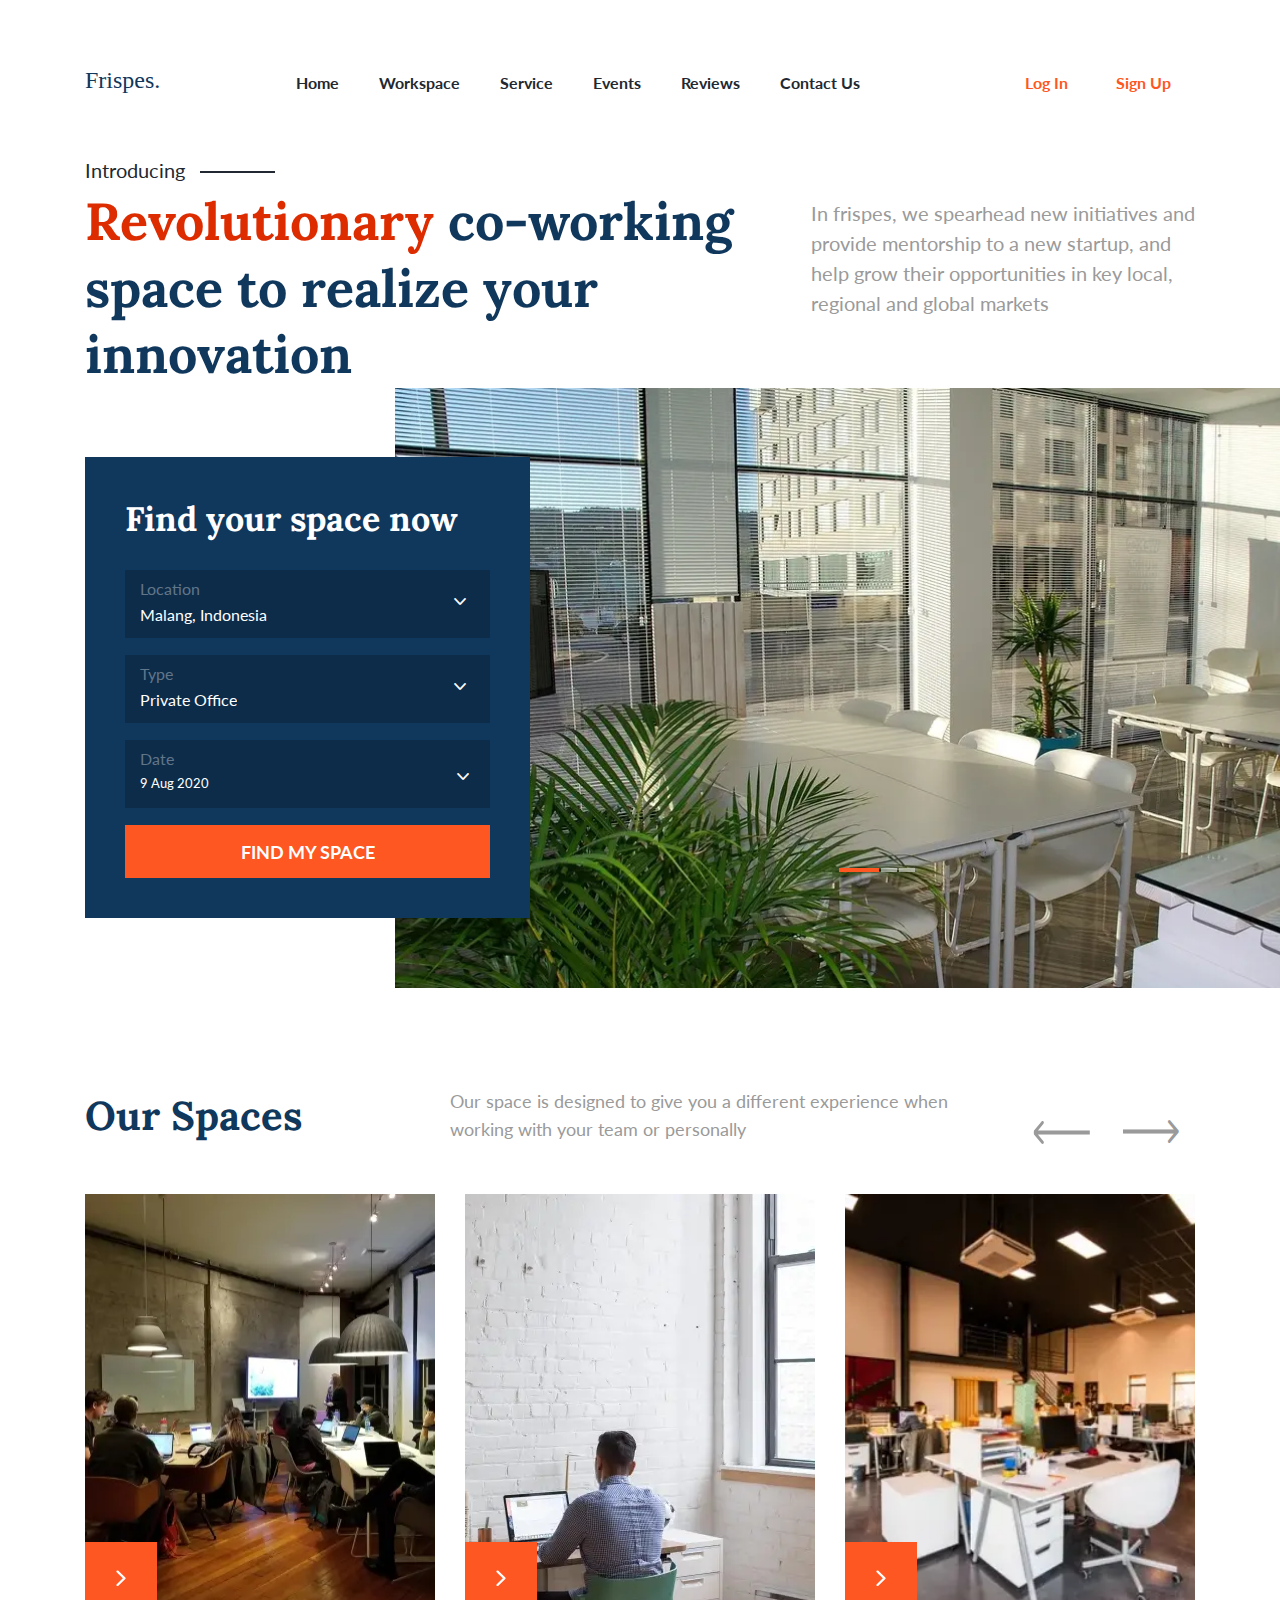
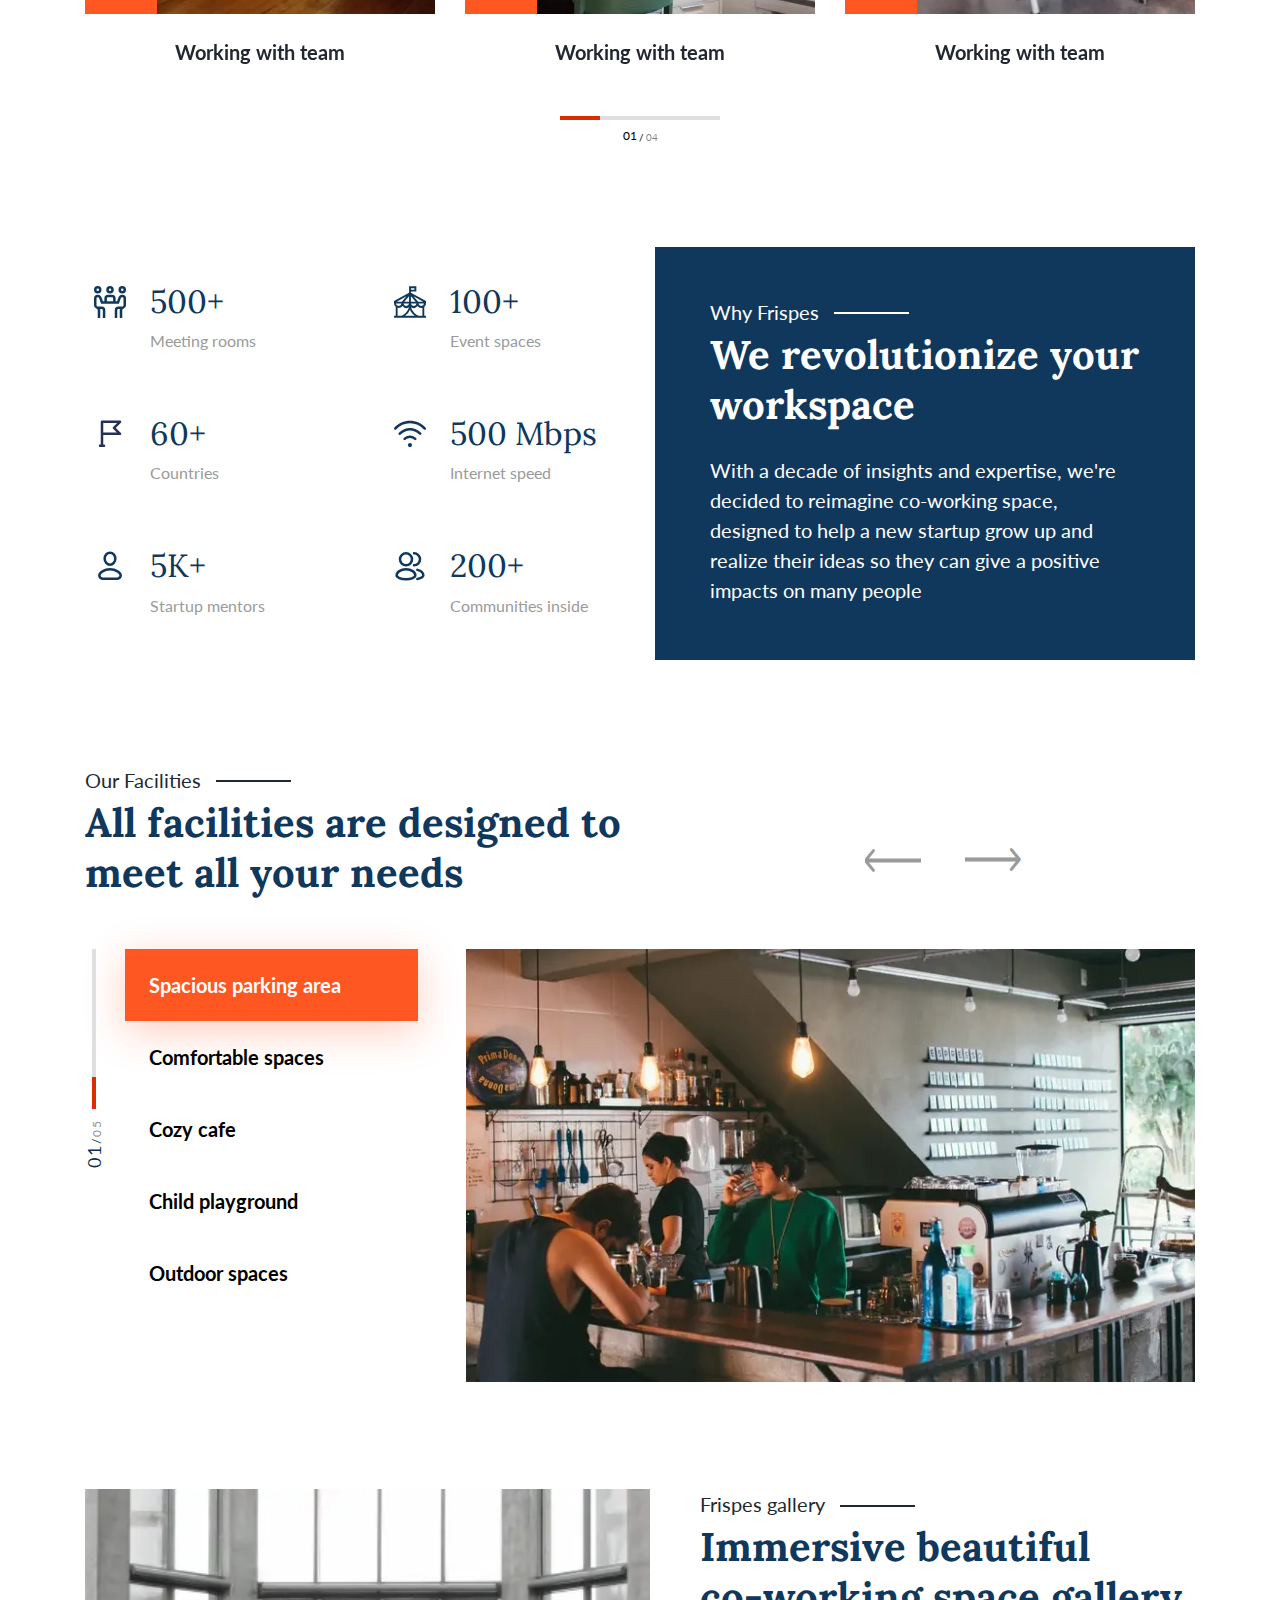
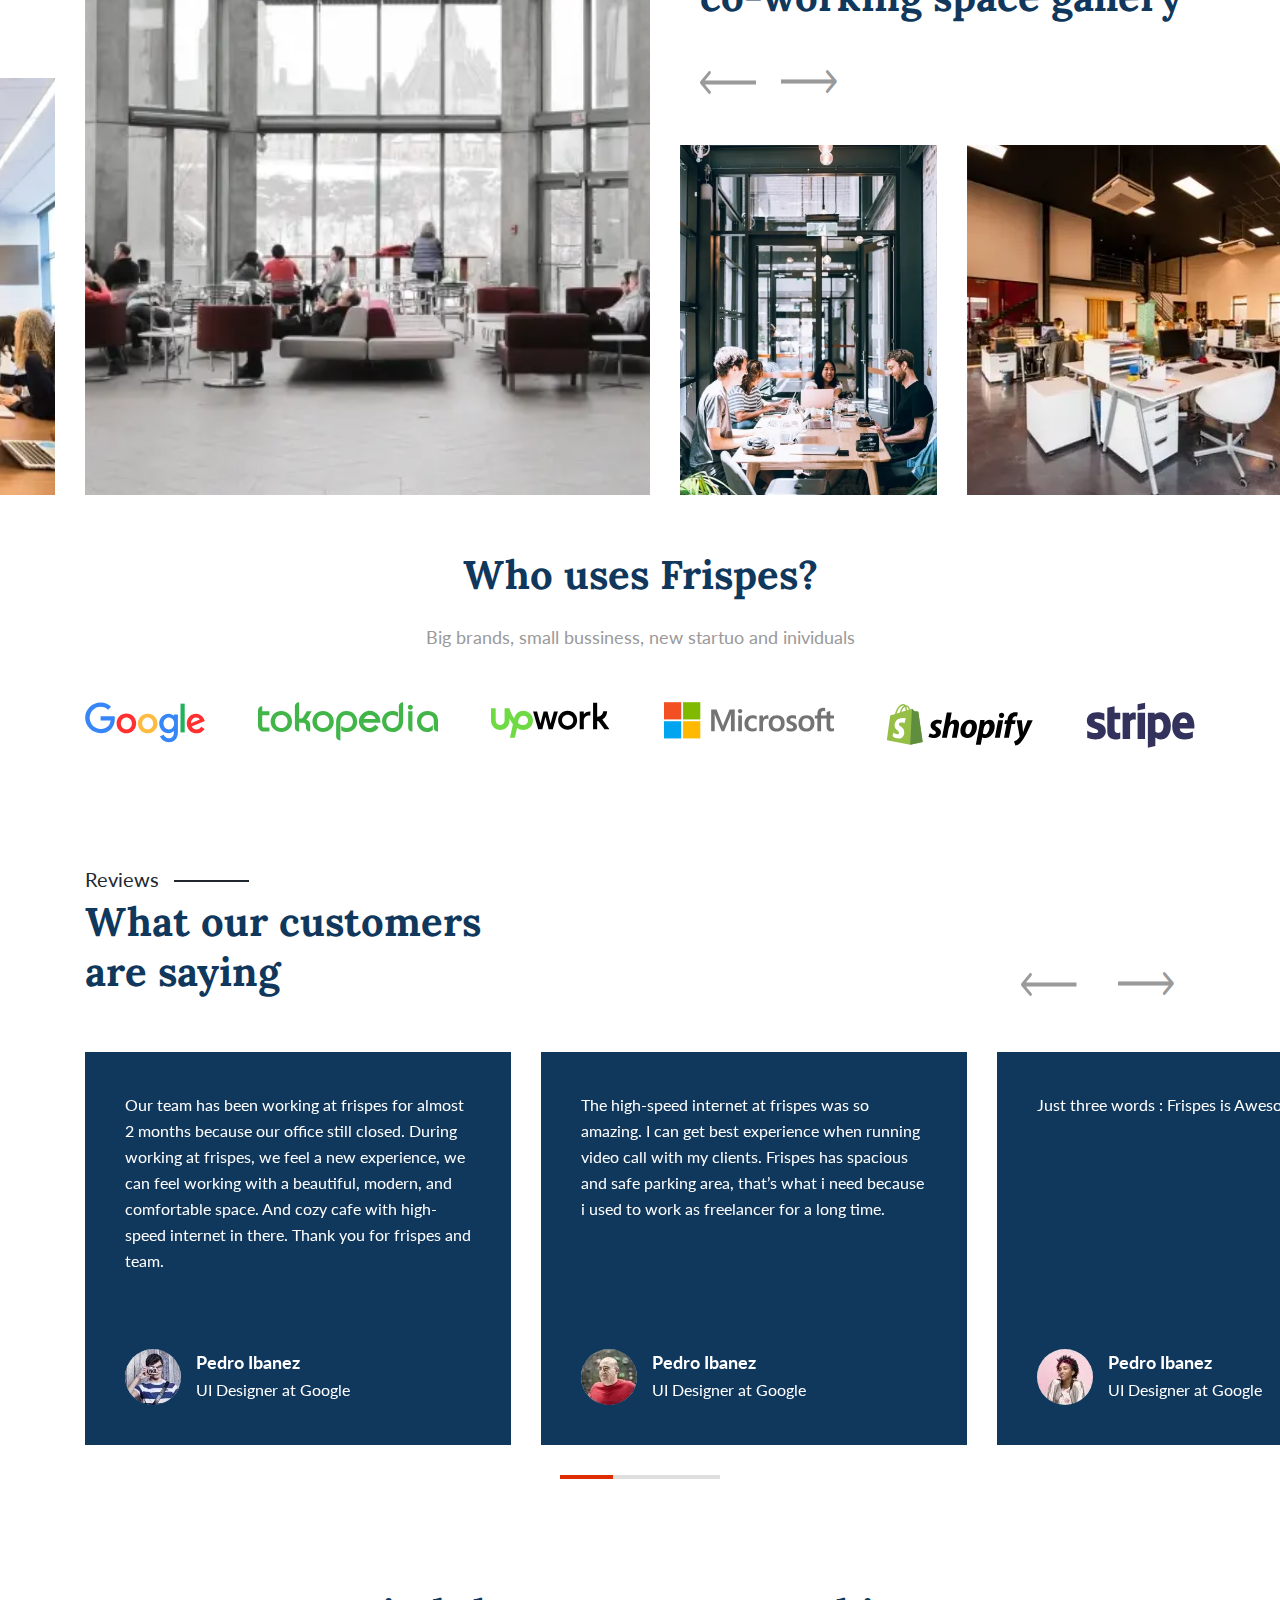
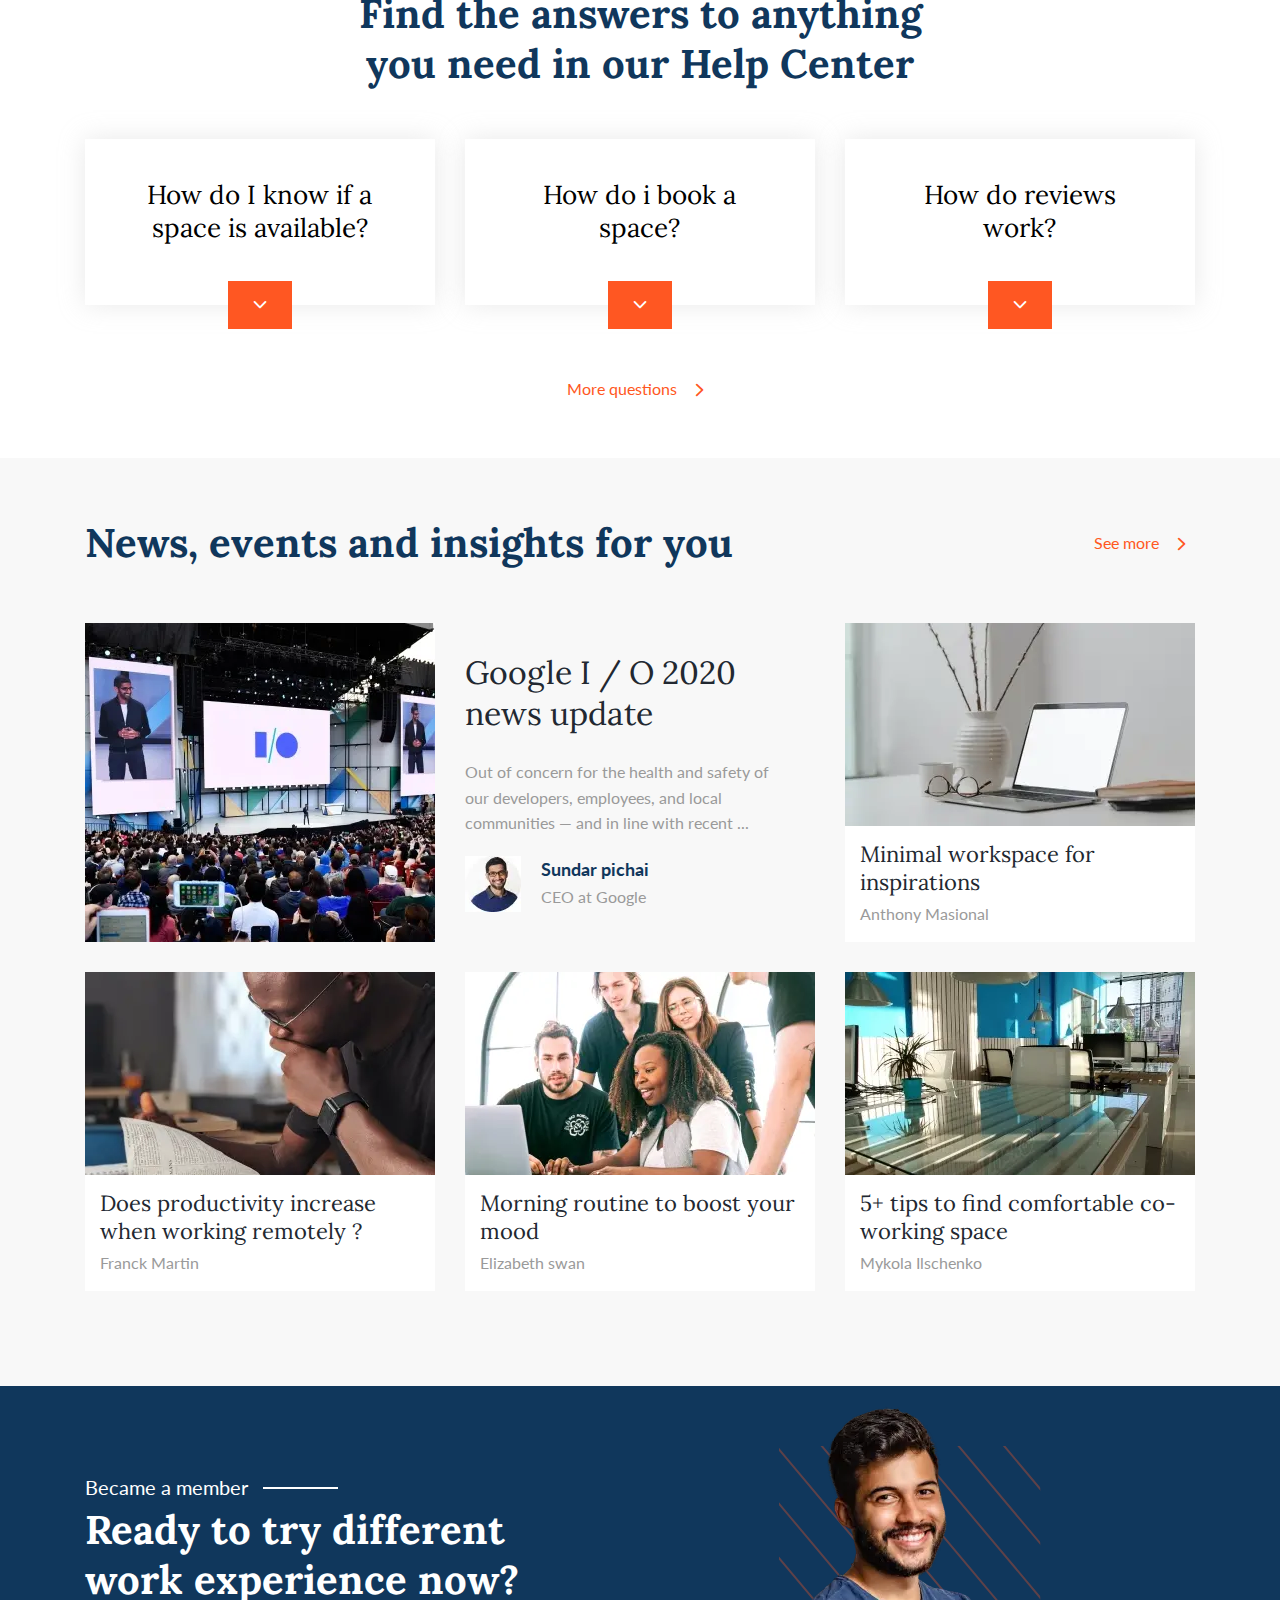
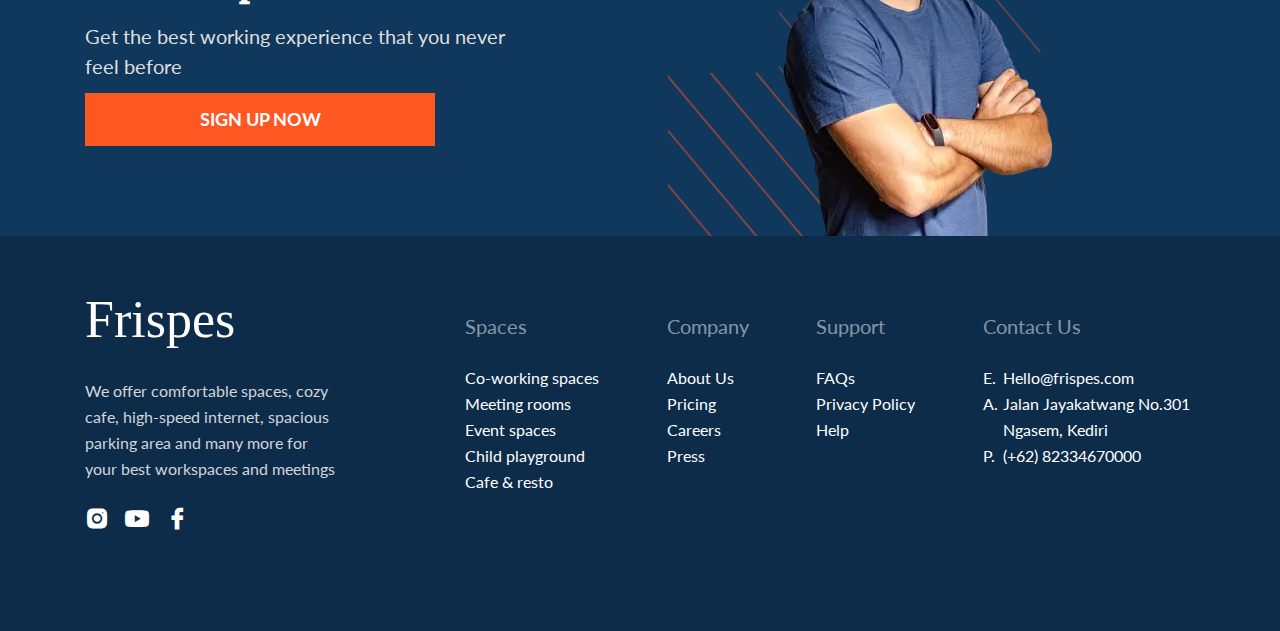
<file: index.html>
<!DOCTYPE html><html lang="ru"> <head>	<title>Frispes.</title>	<meta charset="UTF-8">	<meta name="format-detection" content="telephone=no">	<link rel="stylesheet" href="css/style.min.css">	<link rel="shortcut icon" href="favicon.ico">	<!-- <meta name="robots" content="noindex, nofollow"> -->	<!-- <meta name="viewport" content="width=device-width, initial-scale=1.0, maximum-scale=1.0, user-scalable=0"> -->	<meta name="viewport" content="width=device-width, initial-scale=1.0"></head><body>	<div class="wrapper">		<header class="header _lp">	<div class="header__content _container">		<div class="header__body">			<a href="" class="header__logo"><picture><source srcset="img/header/Frispes.svg" type="image/webp"><img src="img/header/Frispes.svg" alt=""></picture></a>			<div class="header__menu menu">				<div class="menu__icon icon-menu">					<span></span>					<span></span>					<span></span>				</div>				<nav class="menu__body">					<ul class="menu__list">						<li><a href="" class="menu__link">Home</a></li>						<li><a href="" class="menu__link">Workspace</a></li>						<li><a href="" class="menu__link">Service</a></li>						<li><a href="" class="menu__link">Events</a></li>						<li><a href="" class="menu__link">Reviews</a></li>						<li><a href="" class="menu__link">Contact Us</a></li>					</ul>				</nav>			</div>			<div data-da=".menu__body,767,last" class="header__actions actions-header">				<a href="#login" class="actions-header__btn _popup-link">Log In</a>				<a href="" class="actions-header__btn">Sign Up</a>			</div>		</div>	</div></header>		<main class="page">			<section class="page__introducing introducing">				<div class="introducing__container _container">					<div class="introducing__label _label">Introducing</div>					<div class="introducing__header">						<h1 class="introducing__title">							<span>Revolutionary</span> co-working space to realize your innovation						</h1>						<div class="introducing__text">							In frispes, we spearhead new initiatives and provide mentorship to a new startup, and help grow							their opportunities in key local, regional and global markets						</div>					</div>					<div class="introducing__body">						<form action="#" class="introducing__form form-introducing">							<div class="form-introducing__title">Find your space now</div>							<div class="form-introducing__line">								<label for="formLocation" class="form-introducing__label">Location</label>								<select id="formLocation" name="form[]" class="form">									<option value="1" selected="selected">Malang, Indonesia</option>									<option value="2">Malang, Indonesia</option>									<option value="3">Malang, Indonesia</option>									<option value="4">Malang, Indonesia</option>								</select>							</div>							<div class="form-introducing__line">								<label for="formType" class="form-introducing__label">Type</label>								<select id="formType" name="form[]" class="form">									<option value="1" selected="selected">Private Office</option>									<option value="2">Private Office</option>									<option value="3">Private Office</option>									<option value="4">Private Office</option>								</select>							</div>							<div class="form-introducing__line _icon-01">								<label for="formDate" class="form-introducing__label">Date</label>								<input id="formDate" autocomplete="off" type="text" name="form[]" data-error="Ошибка"									data-value="9 Aug 2020" class="form-introducing__input _date">							</div>							<button type="submit" class="form-introducing__button btn">FIND MY SPACE</button>						</form>						<div class="introducing__slider slider-introducing">							<div class="slider-introducing__body">								<div class="slider-introducing__wrapper">									<div class="slider-introducing__item _ibg">										<picture><source srcset="img/introducing/01.webp" type="image/webp"><img src="img/introducing/01.jpg" alt=""></picture>									</div>									<div class="slider-introducing__item _ibg">										<picture><source srcset="img/introducing/02.webp" type="image/webp"><img src="img/introducing/02.jpg" alt=""></picture>									</div>									<div class="slider-introducing__item _ibg">										<picture><source srcset="img/introducing/image_1.webp" type="image/webp"><img src="img/introducing/image_1.png" alt=""></picture>									</div>								</div>								<div class="slider-introducing__dotts"></div>							</div>						</div>					</div>				</div>			</section>			<section class="page__spaces spaces">				<div class="spaces__container _container">					<div class="spaces__header header-spaces">						<div class="header-spaces__row">							<div class="header-spaces__title _title">Our Spaces</div>							<div class="header-spaces__text">Our space is designed to give you a different experience when								working								with your team or personally							</div>						</div>						<div class="slider-spaces__navigation _slider-arrows">							<div class="slider-spaces__next _slider-arrow _slider-arrow_left slider-spaces__next_left"><span									class="_icon-right"></span>							</div>							<div class="slider-spaces__prev _slider-arrow _slider-arrow_right slider-spaces__prev_righ"><span									class="_icon-right"></span>							</div>						</div>					</div>					<div class="spaces__slider slider-spaces">						<div class="slider-spaces__container">							<div class="slider-spaces__wrapper _swiper">								<div class="slider-spaces__slide">									<div class="slider-spaces__body">										<div class="slider-spaces__image _ibg">											<picture><source srcset="img/spaces/01.webp" type="image/webp"><img src="img/spaces/01.jpg" alt=""></picture>										</div>									</div>									<div class="slider-spaces__itam">										<div class="slider-spaces__block-item">											<div class="slider-spaces__title">Private Space</div>											<div class="slider-spaces__subtitle">												Comfortable space, Full speed wifi, Free coffe & Snack												and many more											</div>										</div>									</div>									<div class="slider-spaces__footer">										<a href="" class="slider-spaces__arrow _icon-01">											<span>Check avaibility</span>										</a>										<div class="slider-spaces__label">Working with team</div>									</div>								</div>								<div class="slider-spaces__slide">									<div class="slider-spaces__body">										<div class="slider-spaces__image _ibg">											<picture><source srcset="img/spaces/02.webp" type="image/webp"><img src="img/spaces/02.jpg" alt=""></picture>										</div>									</div>									<div class="slider-spaces__itam">										<div class="slider-spaces__block-item">											<div class="slider-spaces__title">Private Space</div>											<div class="slider-spaces__subtitle">												Comfortable space, Full speed wifi, Free coffe & Snack												and many more											</div>										</div>									</div>									<div class="slider-spaces__footer">										<a href="" class="slider-spaces__arrow _icon-01">											<span>Check avaibility</span>										</a>										<div class="slider-spaces__label">Working with team</div>									</div>								</div>								<div class="slider-spaces__slide">									<div class="slider-spaces__body">										<div class="slider-spaces__image _ibg">											<picture><source srcset="img/spaces/03.webp" type="image/webp"><img src="img/spaces/03.jpg" alt=""></picture>										</div>									</div>									<div class="slider-spaces__itam">										<div class="slider-spaces__block-item">											<div class="slider-spaces__title">Private Space</div>											<div class="slider-spaces__subtitle">												Comfortable space, Full speed wifi, Free coffe & Snack												and many more											</div>										</div>									</div>									<div class="slider-spaces__footer">										<a href="" class="slider-spaces__arrow _icon-01">											<span>Check avaibility</span>										</a>										<div class="slider-spaces__label">Working with team</div>									</div>								</div>								<div class="slider-spaces__slide">									<div class="slider-spaces__body">										<div class="slider-spaces__image _ibg">											<picture><source srcset="img/spaces/04.webp" type="image/webp"><img src="img/spaces/04.jpg" alt=""></picture>										</div>									</div>									<div class="slider-spaces__itam">										<div class="slider-spaces__block-item">											<div class="slider-spaces__title">Private Space</div>											<div class="slider-spaces__subtitle">												Comfortable space, Full speed wifi, Free coffe & Snack												and many more											</div>										</div>									</div>									<div class="slider-spaces__footer">										<a href="" class="slider-spaces__arrow _icon-01">											<span>Check avaibility</span>										</a>										<div class="slider-spaces__label">Working with team</div>									</div>								</div>							</div>							<div class="slider-spaces__pagination">								<div class="slider-spaces__dotts"></div>								<div class="slider-spaces__fraction">									<div class="slider-spaces__current">01</div>									<div class="slider-spaces__sepparator"> /</div>									<div class="slider-spaces__total">01</div>								</div>							</div>						</div>					</div>				</div>			</section>			<section class="page__why-frispes why-frispes">				<div class="why-frispes__container _container">					<div class="why-frispes__body">						<div class="why-frispes__column">							<div class="why-frispes__items">								<div class="why-frispes__item item-why-frispes">									<div class="item-why-frispes__icon"><picture><source srcset="img/why-frispes/01.svg" type="image/webp"><img src="img/why-frispes/01.svg" alt=""></picture></div>									<div class="item-why-frispes__body">										<div class="item-why-frispes__title">500+</div>										<div class="item-why-frispes__text">Meeting rooms</div>									</div>								</div>								<div class="why-frispes__item item-why-frispes">									<div class="item-why-frispes__icon"><picture><source srcset="img/why-frispes/02.svg" type="image/webp"><img src="img/why-frispes/02.svg" alt=""></picture></div>									<div class="item-why-frispes__body">										<div class="item-why-frispes__title">100+</div>										<div class="item-why-frispes__text">Event spaces</div>									</div>								</div>								<div class="why-frispes__item item-why-frispes">									<div class="item-why-frispes__icon"><picture><source srcset="img/why-frispes/03.svg" type="image/webp"><img src="img/why-frispes/03.svg" alt=""></picture></div>									<div class="item-why-frispes__body">										<div class="item-why-frispes__title">60+</div>										<div class="item-why-frispes__text">Countries</div>									</div>								</div>								<div class="why-frispes__item item-why-frispes">									<div class="item-why-frispes__icon"><picture><source srcset="img/why-frispes/04.svg" type="image/webp"><img src="img/why-frispes/04.svg" alt=""></picture></div>									<div class="item-why-frispes__body">										<div class="item-why-frispes__title">500 Mbps</div>										<div class="item-why-frispes__text">Internet speed</div>									</div>								</div>								<div class="why-frispes__item item-why-frispes">									<div class="item-why-frispes__icon"><picture><source srcset="img/why-frispes/05.svg" type="image/webp"><img src="img/why-frispes/05.svg" alt=""></picture></div>									<div class="item-why-frispes__body">										<div class="item-why-frispes__title">5K+</div>										<div class="item-why-frispes__text">Startup mentors</div>									</div>								</div>								<div class="why-frispes__item item-why-frispes">									<div class="item-why-frispes__icon"><picture><source srcset="img/why-frispes/06.svg" type="image/webp"><img src="img/why-frispes/06.svg" alt=""></picture></div>									<div class="item-why-frispes__body">										<div class="item-why-frispes__title">200+</div>										<div class="item-why-frispes__text">Communities inside</div>									</div>								</div>							</div>						</div>						<div class="why-frispes__column">							<div class="why-frispes__content">								<div class="why-frispes__label _label _label_whit">Why Frispes</div>								<h2 class="why-frispes__title _title _title_whit">We revolutionize your workspace</h2>								<div class="why-frispes__text">									With a decade of insights and expertise, we're decided to reimagine co-working space,									designed to help a new startup grow up and realize their ideas so they can give a positive									impacts on many people								</div>							</div>						</div>					</div>				</div>			</section>			<section class="page__our-facilities our-facilities">				<div class="our-facilities__container _container">					<div class="our-facilities__header">						<div class="our-facilities__header-block">							<div class="our-facilities__label _label">Our Facilities</div>							<h2 class="our-facilities__title _title">All facilities are designed to meet all your needs</h2>						</div>						<div data-da=".our-facilities__tabs,992" class="our-facilities__control">							<div class="our-facilities__navigation _active _slider-arrows">								<div class="our-facilities__next _slider-arrow _slider-arrow_left our-facilities__next_left">									<span class="_icon-right"></span>								</div>								<div class="our-facilities__next _slider-arrow _slider-arrow_right our-facilities__next_righ">									<span class="_icon-right"></span>								</div>							</div>							<div class="our-facilities__navigation _slider-arrows">								<div class="our-facilities__next _slider-arrow _slider-arrow_left our-facilities__next_left">									<span class="_icon-right"></span>								</div>								<div class="our-facilities__next _slider-arrow _slider-arrow_right our-facilities__next_righ">									<span class="_icon-right"></span>								</div>							</div>							<div class="our-facilities__navigation _slider-arrows">								<div class="our-facilities__next _slider-arrow _slider-arrow_left our-facilities__next_left">									<span class="_icon-right"></span>								</div>								<div class="our-facilities__next _slider-arrow _slider-arrow_right our-facilities__next_righ">									<span class="_icon-right"></span>								</div>							</div>							<div class="our-facilities__navigation _slider-arrows">								<div class="our-facilities__next _slider-arrow _slider-arrow_left our-facilities__next_left">									<span class="_icon-right"></span>								</div>								<div class="our-facilities__next _slider-arrow _slider-arrow_right our-facilities__next_righ">									<span class="_icon-right"></span>								</div>							</div>							<div class="our-facilities__navigation _slider-arrows">								<div class="our-facilities__next _slider-arrow _slider-arrow_left our-facilities__next_left">									<span class="_icon-right"></span>								</div>								<div class="our-facilities__next _slider-arrow _slider-arrow_right our-facilities__next_righ">									<span class="_icon-right"></span>								</div>							</div>						</div>					</div>					<div class="our-facilities__body">						<div class="our-facilities__controls controls-our-facilities">							<div class="controls-our-facilities__item _active">								<div class="controls-our-facilities__fraction _fraction">									<div class="_fraction__current">01</div>/<div class="_fraction__all">0</div>								</div>								<div class="controls-our-facilities__progress"></div>							</div>							<div class="controls-our-facilities__item">								<div class="controls-our-facilities__fraction _fraction">									<div class="_fraction__current">01</div>/<div class="_fraction__all">0</div>								</div>								<div class="controls-our-facilities__progress"></div>							</div>							<div class="controls-our-facilities__item">								<div class="controls-our-facilities__fraction _fraction">									<div class="_fraction__current">01</div>/<div class="_fraction__all">0</div>								</div>								<div class="controls-our-facilities__progress"></div>							</div>							<div class="controls-our-facilities__item">								<div class="controls-our-facilities__fraction _fraction">									<div class="_fraction__current">01</div>/<div class="_fraction__all">0</div>								</div>								<div class="controls-our-facilities__progress"></div>							</div>							<div class="controls-our-facilities__item">								<div class="controls-our-facilities__fraction _fraction">									<div class="_fraction__current">01</div>/<div class="_fraction__all">0</div>								</div>								<div class="controls-our-facilities__progress"></div>							</div>						</div>						<div class="our-facilities__tabs tabs-our-facilities">							<div class="tabs-our-facilities__item _active">Spacious parking area</div>							<div class="tabs-our-facilities__item">Comfortable spaces</div>							<div class="tabs-our-facilities__item">Cozy cafe</div>							<div class="tabs-our-facilities__item">Child playground</div>							<div class="tabs-our-facilities__item">Outdoor spaces</div>						</div>						<div class="our-facilities__sliders">							<div class="our-facilities__block _active">								<div class="our-facilities__slider _swiper">									<div class="our-facilities__slide _ibg"><picture><source srcset="img/facilities-our/01.webp" type="image/webp"><img src="img/facilities-our/01.jpg" alt=""></picture></div>									<div class="our-facilities__slide _ibg"><picture><source srcset="img/facilities-our/02.webp" type="image/webp"><img src="img/facilities-our/02.jpg" alt=""></picture></div>									<div class="our-facilities__slide _ibg"><picture><source srcset="img/facilities-our/03.webp" type="image/webp"><img src="img/facilities-our/03.jpg" alt=""></picture></div>									<div class="our-facilities__slide _ibg"><picture><source srcset="img/facilities-our/04.webp" type="image/webp"><img src="img/facilities-our/04.jpg" alt=""></picture></div>									<div class="our-facilities__slide _ibg"><picture><source srcset="img/facilities-our/10.webp" type="image/webp"><img src="img/facilities-our/10.jpg" alt=""></picture></div>								</div>							</div>							<div class="our-facilities__block">								<div class="our-facilities__slider _swiper">									<div class="our-facilities__slide _ibg"><picture><source srcset="img/facilities-our/06.webp" type="image/webp"><img src="img/facilities-our/06.jpg" alt=""></picture></div>									<div class="our-facilities__slide _ibg"><picture><source srcset="img/facilities-our/02.webp" type="image/webp"><img src="img/facilities-our/02.jpg" alt=""></picture></div>									<div class="our-facilities__slide _ibg"><picture><source srcset="img/facilities-our/03.webp" type="image/webp"><img src="img/facilities-our/03.jpg" alt=""></picture></div>									<div class="our-facilities__slide _ibg"><picture><source srcset="img/facilities-our/04.webp" type="image/webp"><img src="img/facilities-our/04.jpg" alt=""></picture></div>									<div class="our-facilities__slide _ibg"><picture><source srcset="img/facilities-our/08.webp" type="image/webp"><img src="img/facilities-our/08.jpg" alt=""></picture></div>								</div>							</div>							<div class="our-facilities__block">								<div class="our-facilities__slider _swiper">									<div class="our-facilities__slide _ibg"><picture><source srcset="img/facilities-our/07.webp" type="image/webp"><img src="img/facilities-our/07.jpg" alt=""></picture></div>									<div class="our-facilities__slide _ibg"><picture><source srcset="img/facilities-our/02.webp" type="image/webp"><img src="img/facilities-our/02.jpg" alt=""></picture></div>									<div class="our-facilities__slide _ibg"><picture><source srcset="img/facilities-our/03.webp" type="image/webp"><img src="img/facilities-our/03.jpg" alt=""></picture></div>									<div class="our-facilities__slide _ibg"><picture><source srcset="img/facilities-our/04.webp" type="image/webp"><img src="img/facilities-our/04.jpg" alt=""></picture></div>									<div class="our-facilities__slide _ibg"><picture><source srcset="img/facilities-our/08.webp" type="image/webp"><img src="img/facilities-our/08.jpg" alt=""></picture></div>								</div>							</div>							<div class="our-facilities__block">								<div class="our-facilities__slider _swiper">									<div class="our-facilities__slide _ibg"><picture><source srcset="img/facilities-our/08.webp" type="image/webp"><img src="img/facilities-our/08.jpg" alt=""></picture></div>									<div class="our-facilities__slide _ibg"><picture><source srcset="img/facilities-our/02.webp" type="image/webp"><img src="img/facilities-our/02.jpg" alt=""></picture></div>									<div class="our-facilities__slide _ibg"><picture><source srcset="img/facilities-our/03.webp" type="image/webp"><img src="img/facilities-our/03.jpg" alt=""></picture></div>									<div class="our-facilities__slide _ibg"><picture><source srcset="img/facilities-our/04.webp" type="image/webp"><img src="img/facilities-our/04.jpg" alt=""></picture></div>									<div class="our-facilities__slide _ibg"><picture><source srcset="img/facilities-our/07.webp" type="image/webp"><img src="img/facilities-our/07.jpg" alt=""></picture></div>								</div>							</div>							<div class="our-facilities__block">								<div class="our-facilities__slider _swiper">									<div class="our-facilities__slide _ibg"><picture><source srcset="img/facilities-our/09.webp" type="image/webp"><img src="img/facilities-our/09.jpg" alt=""></picture></div>									<div class="our-facilities__slide _ibg"><picture><source srcset="img/facilities-our/02.webp" type="image/webp"><img src="img/facilities-our/02.jpg" alt=""></picture></div>									<div class="our-facilities__slide _ibg"><picture><source srcset="img/facilities-our/03.webp" type="image/webp"><img src="img/facilities-our/03.jpg" alt=""></picture></div>									<div class="our-facilities__slide _ibg"><picture><source srcset="img/facilities-our/04.webp" type="image/webp"><img src="img/facilities-our/04.jpg" alt=""></picture></div>									<div class="our-facilities__slide _ibg"><picture><source srcset="img/facilities-our/10.webp" type="image/webp"><img src="img/facilities-our/10.jpg" alt=""></picture></div>								</div>							</div>						</div>					</div>				</div>			</section>			<saction class="page__gallery gallery">				<div class="gallery__container _container">					<div class="gallery__header">						<div class="gallery__label _label">Frispes gallery</div>						<div class="gallery__title _title">Immersive beautiful<br> co-working space gallery</div>						<div class="gallery__navigation _slider-arrows">							<div class="gallery__next _slider-arrow _slider-arrow_left gallery__next_left"><span									class="_icon-right"></span>							</div>							<div class="gallery__next _slider-arrow _slider-arrow_right gallery__next_right"><span									class="_icon-right"></span>							</div>						</div>					</div>					<div class="gallery__slider _swiper _gallery">						<div class="gallery__slide">							<a href="img/gallery/01.jpg" class="gallery__image">								<picture><source srcset="img/gallery/01.webp" type="image/webp"><img data-src="img/gallery/01.jpg" class="swiper-lazy" alt=""></picture>							</a>						</div>						<div class="gallery__slide">							<a href="img/gallery/02.jpg" class="gallery__image">								<picture><source srcset="img/gallery/02.webp" type="image/webp"><img data-src="img/gallery/02.jpg" class="swiper-lazy" alt=""></picture>							</a>						</div>						<div class="gallery__slide">							<a href="img/gallery/03.jpg" class="gallery__image">								<picture><source srcset="img/gallery/03.webp" type="image/webp"><img data-src="img/gallery/03.jpg" class="swiper-lazy" alt=""></picture>							</a>						</div>						<div class="gallery__slide">							<a href="img/gallery/04.jpg" class="gallery__image">								<picture><source srcset="img/gallery/01.webp" type="image/webp"><img data-src="img/gallery/01.jpg" alt=""></picture>							</a>						</div>						<div class="gallery__slide">							<a href="img/gallery/04.jpg" class="gallery__image">								<picture><source srcset="img/gallery/04.webp" type="image/webp"><img data-src="img/gallery/04.jpg" class="swiper-lazy" alt=""></picture>							</a>						</div>					</div>				</div>			</saction>			<section class="page__clients clients">				<div class="clients__container _container">					<div class="clients__header">						<h2 class="clients__title _title">Who uses Frispes?</h2>						<div class="clients__text">Big brands, small bussiness, new startuo and inividuals</div>					</div>					<div class="clients__items">						<div class="clients__item">							<picture><source srcset="img/uses/01.svg" type="image/webp"><img src="img/uses/01.svg" alt=""></picture>						</div>						<div class="clients__item">							<picture><source srcset="img/uses/02.svg" type="image/webp"><img src="img/uses/02.svg" alt=""></picture>						</div>						<div class="clients__item">							<picture><source srcset="img/uses/03.svg" type="image/webp"><img src="img/uses/03.svg" alt=""></picture>						</div>						<div class="clients__item">							<picture><source srcset="img/uses/04.svg" type="image/webp"><img src="img/uses/04.svg" alt=""></picture>						</div>						<div class="clients__item">							<picture><source srcset="img/uses/05.svg" type="image/webp"><img src="img/uses/05.svg" alt=""></picture>						</div>						<div class="clients__item">							<picture><source srcset="img/uses/06.svg" type="image/webp"><img src="img/uses/06.svg" alt=""></picture>						</div>					</div>				</div>			</section>			<section class="page__reviews reviews">				<div class="reviews__container _container">					<div class="reviews__header header-reviews">						<div class="header-reviews__content">							<div class="header-reviews__label _label">Reviews</div>							<div class="header-reviews__title _title">What our customers <br> are saying</div>						</div>						<div class="header-reviews__navigation _slider-arrows">							<div class="header-reviews__next _slider-arrow _slider-arrow_left header-reviews__next_left"><span									class="_icon-right"></span>							</div>							<div class="header-reviews__next _slider-arrow _slider-arrow_right header-reviews__next_right">								<span class="_icon-right"></span>							</div>						</div>					</div>					<div class="reviews__slider slider-reviews">						<div class="slider-reviews__body _swiper">							<div class="slider-reviews__item item-review">								<div class="item-review__text">Our team has been working at frispes for almost 2 months because									our office still closed. During working at frispes, we feel a new experience, we can feel									working with a beautiful, modern, and comfortable space. And cozy cafe with high-speed									internet in there. Thank you for frispes and team.</div>								<div class="item-review__info info-item-review">									<div class="info-item-review__avatar">										<picture><source srcset="img/reviews/01.webp" type="image/webp"><img src="img/reviews/01.jpg" alt=""></picture>									</div>									<div class="info-item-review__body">										<div class="info-item-review__title">Pedro Ibanez</div>										<div class="info-item-review__text">UI Designer at Google</div>									</div>								</div>							</div>							<div class="slider-reviews__item item-review">								<div class="item-review__text">The high-speed internet at frispes was so amazing. I can get best									experience when running video call with my clients. Frispes has spacious and safe parking									area, that’s what i need because i used to work as freelancer for a long time.</div>								<div class="item-review__info info-item-review">									<div class="info-item-review__avatar">										<picture><source srcset="img/reviews/02.webp" type="image/webp"><img src="img/reviews/02.jpg" alt=""></picture>									</div>									<div class="info-item-review__body">										<div class="info-item-review__title">Pedro Ibanez</div>										<div class="info-item-review__text">UI Designer at Google</div>									</div>								</div>							</div>							<div class="slider-reviews__item item-review">								<div class="item-review__text">Just three words : Frispes is Awesome!</div>								<div class="item-review__info info-item-review">									<div class="info-item-review__avatar">										<picture><source srcset="img/reviews/03.webp" type="image/webp"><img src="img/reviews/03.jpg" alt=""></picture>									</div>									<div class="info-item-review__body">										<div class="info-item-review__title">Pedro Ibanez</div>										<div class="info-item-review__text">UI Designer at Google</div>									</div>								</div>							</div>						</div>						<div class="slider-reviews__progress"></div>					</div>				</div>			</section>			<section class="page__help help">				<div class="help__container _container">					<div class="help__title _title">Find the answers to anything you need in our Help Center</div>					<div class="help__items">						<div class="help__column">							<div class="help__item">								<div class="help__text">How do I know if a space is available?</div>								<div class="help__body">									Lorem ipsum dolor sit amet consectetur adipisicing elit. At accusantium debitis voluptatibus									modi repellendus harum exercitationem distinctio ratione dolores? Labore in numquam sed									dolorem odio nostrum ex veniam sequi consectetur.								</div>								<a href="" class="help__link _icon-01"></a>							</div>						</div>						<div class="help__column">							<div class="help__item">								<div class="help__text">How do i book a space?</div>								<div class="help__body">									Lorem ipsum dolor sit amet consectetur adipisicing elit. At accusantium debitis voluptatibus									modi repellendus harum exercitationem distinctio ratione dolores? Labore in numquam sed									dolorem odio nostrum ex veniam sequi consectetur.								</div>								<a href="" class="help__link _icon-01"></a>							</div>						</div>						<div class="help__column">							<div class="help__item">								<div class="help__text">How do reviews work?</div>								<div class="help__body">									Lorem ipsum dolor sit amet consectetur adipisicing elit. At accusantium debitis voluptatibus									modi repellendus harum exercitationem distinctio ratione dolores? Labore in numquam sed									dolorem odio nostrum ex veniam sequi consectetur.								</div>								<a href="" class="help__link _icon-01"></a>							</div>						</div>					</div>					<div class="help__footer">						<a href="" class="help__more _more _icon-01">More questions</a>					</div>				</div>			</section>			<section class="page__news news">				<div class="news__container _container">					<div class="news__header">						<h2 class="news__title _title">News, events and insights for you</h2>						<a href="" class="news__all _more _icon-01">See more</a>					</div>					<div class="news__items">						<div class="news__item item-news_big">							<a href="" class="item-news__image _ibg"><picture><source srcset="img/news/01.webp" type="image/webp"><img src="img/news/01.jpg" alt=""></picture></a>							<div class="item-news__body">								<a href="" class="item-news__title item-news__title_big">Google I / O 2020 news update</a>								<div class="item-news__text">									Out of concern for the health and safety of our developers, employees, and local communities									— and in line with recent ...								</div>								<div class="item-news__author author-news">									<a href="" class="author-news__avatar"><picture><source srcset="img/news/02.webp" type="image/webp"><img src="img/news/02.jpg" alt=""></picture></a>									<div class="author-news__body">										<a href="" class="author-news__name">Sundar pichai</a>										<div class="author-news__position">CEO at Google</div>									</div>								</div>							</div>						</div>						<div class="news__item item-news">							<a href="" class="item-news__image _ibg"><picture><source srcset="img/news/03.webp" type="image/webp"><img src="img/news/03.jpg" alt=""></picture></a>							<div class="item-news__body">								<a href="" class="item-news__title">Minimal workspace for inspirations</a>								<a href="" class="item-news__author-link">Anthony Masional</a>							</div>						</div>						<div class="news__item item-news">							<a href="" class="item-news__image _ibg"><picture><source srcset="img/news/04.webp" type="image/webp"><img src="img/news/04.jpg" alt=""></picture></a>							<div class="item-news__body">								<a href="" class="item-news__title">Does productivity increase when working remotely ? </a>								<a href="" class="item-news__author-link">Franck Martin</a>							</div>						</div>						<div class="news__item item-news">							<a href="" class="item-news__image _ibg"><picture><source srcset="img/news/05.webp" type="image/webp"><img src="img/news/05.jpg" alt=""></picture></a>							<div class="item-news__body">								<a href="" class="item-news__title">Morning routine to boost your mood</a>								<a href="" class="item-news__author-link">Elizabeth swan</a>							</div>						</div>						<div class="news__item item-news">							<a href="" class="item-news__image _ibg"><picture><source srcset="img/news/06.webp" type="image/webp"><img src="img/news/06.jpg" alt=""></picture></a>							<div class="item-news__body">								<a href="" class="item-news__title">5+ tips to find comfortable co-working space</a>								<a href="" class="item-news__author-link">Mykola Ilschenko</a>							</div>						</div>					</div>				</div>			</section>			<section class="page__member member">				<div class="member__container _container">					<div class="member__column">						<div class="member__content">							<div class="member__label _label _label_whit">Became a member</div>							<div class="member__title _title _title_whit">Ready to try different work experience now?</div>							<div class="member__text">Get the best working experience that you never feel before</div>							<a href="" class="member__button btn">SIGN UP NOW</a>						</div>					</div>					<div class="member__column">						<div class="member__image">							<picture><source srcset="img/became/01.webp" type="image/webp"><img src="img/became/01.png" alt=""></picture>						</div>					</div>				</div>			</section>		</main>		<footer class="footer">	<div class="footer__container _container">		<div class="footer__main main-footer">			<div class="main-footer__logo"><picture><source srcset="img/footer/Frispes.svg" type="image/webp"><img src="img/footer/Frispes.svg" alt=""></picture></div>			<div class="main-footer__text">				We offer comfortable spaces, cozy cafe, high-speed internet, spacious parking area and many more for your				best				workspaces and meetings			</div>			<div data-da=".content-footer__column_contacts,992" class="main-footer__social social-footer">				<a href="" class="social-footer__item _icon-instogram"></a>				<a href="" class="social-footer__item _icon-youtube"></a>				<a href="" class="social-footer__item _icon-facbook"></a>			</div>		</div>		<div class="footer__content content-footer">			<div class="content-footer__column">				<div class="content-footer__label">Spaces</div>				<ul class="content-footer__list">					<li><a href="" class="content-footer__link">Co-working spaces</a></li>					<li><a href="" class="content-footer__link">Meeting rooms</a></li>					<li><a href="" class="content-footer__link">Event spaces</a></li>					<li><a href="" class="content-footer__link">Child playground</a></li>					<li><a href="" class="content-footer__link">Cafe & resto</a></li>				</ul>			</div>			<div class="content-footer__column">				<div class="content-footer__label">Company</div>				<ul class="content-footer__list">					<li><a href="" class="content-footer__link">About Us</a></li>					<li><a href="" class="content-footer__link">Pricing</a></li>					<li><a href="" class="content-footer__link">Careers</a></li>					<li><a href="" class="content-footer__link">Press</a></li>				</ul>			</div>			<div class="content-footer__column">				<div class="content-footer__label">Support</div>				<ul class="content-footer__list">					<li><a href="" class="content-footer__link">FAQs</a></li>					<li><a href="" class="content-footer__link">Privacy Policy</a></li>					<li><a href="" class="content-footer__link">Help</a></li>				</ul>			</div>			<div class="content-footer__column content-footer__column_contacts">				<div class="content-footer__label">Contact Us</div>				<ul class="content-footer__list">					<li>						<a href="mailto:Hello@frispes.com"							class="content-footer__link content-footer__link_email">Hello@frispes.com</a>					</li>					<li><a href="" class="content-footer__link content-footer__link_address">Jalan Jayakatwang No.301 Ngasem,							Kediri</a>					</li>					<li>						<a href="tel:+6282334670000" class="content-footer__link content-footer__link_phone">(+62)							82334670000</a>					</li>				</ul>			</div>		</div>	</div></footer>	</div>	<div class="popup popup_login">	<div class="popup__content">		<div class="popup__body">			<div class="popup__close"></div>		</div>	</div></div><div class="popup popup_massagename-message">	<div class="popup__content">		<div class="popup__body">			<div class="popup__close"></div>		</div>	</div></div><div class="popup popup_video">	<div class="popup__content">		<div class="popup__body">			<div class="popup__close popup__close_video"></div>			<div class="popup__video _video"></div>		</div>	</div></div>	<!-- Swiper --><!-- <script src="https://unpkg.com/swiper/swiper-bundle.min.js"></script> --><script src="js/vendors.min.js"></script><script src="js/app.min.js"></script></body></html>
</file>
<file: css/style.min.css>
@charset "UTF-8";@import url(https://fonts.googleapis.com/css?family=Lato:regular,700&display=swap);@import url(https://fonts.googleapis.com/css?family=Lora:regular,700&display=swap);@font-face{font-family:icons;font-display:swap;src:url(../fonts/icons.woff) format("woff"),url(../fonts/icons.woff2) format("woff2");font-weight:400;font-style:normal}@font-face{font-family:icons;font-display:swap;src:url(../fonts/icons.woff) format("woff"),url(../fonts/icons.woff2#icons) format("woff2");font-weight:400;font-style:normal;font-display:block}.select__value:before,[class*=" _icon-"]:before,[class^="_icon-"]:before{font-family:icons;font-style:normal;font-weight:400;font-variant:normal;text-transform:none;line-height:1;-webkit-font-smoothing:antialiased;-moz-osx-font-smoothing:grayscale}[class*=" _icon-"]:before,[class^="_icon-"]:before{display:block}._icon-01:before{content:"\e900"}._icon-facbook:before{content:"\e901"}._icon-instogram:before{content:"\e902"}._icon-left:before{content:"\e903";position:relative;z-index:2}._icon-left:before:hover{width:88px}._icon-right:before{content:"\e904"}._icon-youtube:before{content:"\e905"}*{padding:0;margin:0;border:0}*,:after,:before{-webkit-box-sizing:border-box;box-sizing:border-box}:active,:focus{outline:0}a:active,a:focus{outline:0}aside,footer,header,nav,section{display:block}body,html{height:100%;min-width:320px}body{line-height:1;font-family:Lato;-ms-text-size-adjust:100%;-moz-text-size-adjust:100%;-webkit-text-size-adjust:100%}button,input,textarea{font-family:Lato}input::-ms-clear{display:none}button{cursor:pointer}button::-moz-focus-inner{padding:0;border:0}a,a:visited{text-decoration:none}a:hover{text-decoration:none}ul li{list-style:none}img{vertical-align:top}h1,h2,h3,h4,h5,h6{font-weight:inherit;font-size:inherit}body{color:#9a9a9a;font-size:16px;background-color:#fff}body._lock{overflow:hidden}.help__text,.item-why-frispes__title{font-family:Lora}.wrapper{width:100%;min-height:100%;overflow:hidden;display:-webkit-box;display:-ms-flexbox;display:flex;-webkit-box-orient:vertical;-webkit-box-direction:normal;-ms-flex-direction:column;flex-direction:column}._container{max-width:1110px;margin:0 auto}.btn{display:-webkit-inline-box;display:-ms-inline-flexbox;display:inline-flex;padding:0 10px;min-height:53px;-webkit-box-pack:center;-ms-flex-pack:center;justify-content:center;-webkit-box-align:center;-ms-flex-align:center;align-items:center;color:#fff;font-weight:700;background-color:#ff5722;font-size:18px;font-weight:700}.btn._fw{width:100%}.select{-webkit-box-flex:1;-ms-flex:1 1 auto;flex:1 1 auto;position:relative}.select__item{position:relative}.select__title{color:#fff;display:-webkit-box;display:-ms-flexbox;display:flex;font-size:0;-webkit-box-align:end;-ms-flex-align:end;align-items:flex-end;cursor:pointer;height:68px}.select__value{display:-webkit-box;display:-ms-flexbox;display:flex;-webkit-box-flex:1;-ms-flex:1 1 auto;flex:1 1 auto;font-size:16px;height:37px;padding:0 18px 0 15px;-webkit-box-align:center;-ms-flex-align:center;align-items:center;-webkit-box-pack:justify;-ms-flex-pack:justify;justify-content:space-between;-webkit-box-orient:horizontal;-webkit-box-direction:reverse;-ms-flex-direction:row-reverse;flex-direction:row-reverse}.select__value span{height:1.3em;overflow:hidden;display:-webkit-box;-webkit-line-clamp:1;-webkit-box-orient:vertical;margin:-5px 0 0 0}.select__value:before{content:"\e900";display:inline-block;-webkit-transition:all .3s ease 0s;-o-transition:all .3s ease 0s;transition:all .3s ease 0s;margin:-35px 0 0 0;font-size:24px}.select__input{width:100%;background-color:transparent;height:100%}.select__options{color:#fff;display:none;position:absolute;top:100%;min-width:100%;left:0;background-color:#0d2c4a;border-top:0;border-top:0;font-size:16px;padding:5px 0 10px 0}.select__option{cursor:pointer;padding:5px 15px;margin:0 0 5px 0}.select._active{-webkit-box-shadow:0 0 5px rgba(0,0,0,.3);box-shadow:0 0 5px rgba(0,0,0,.3);z-index:5}.select._active .select__value:before{-webkit-transform:rotate(-180deg);-ms-transform:rotate(-180deg);transform:rotate(-180deg)}.select._active .select__options{-webkit-box-shadow:0 5px 5px rgba(0,0,0,.3);box-shadow:0 5px 5px rgba(0,0,0,.3);display:block}input[type=email],input[type=tel],input[type=text],textarea{-webkit-appearance:none;-moz-appearance:none;appearance:none}.input{border-radius:0!important;width:100%;display:block;padding:0 20px}textarea.input{resize:none;padding:0 0}.checkbox{position:relative}.checkbox__input{position:absolute;width:0;height:0;opacity:0;visibility:hidden}.checkbox__input:checked+.checkbox__text:before{background:#fff url(../img/icons/check.svg) center no-repeat}.checkbox__text{display:-webkit-inline-box;display:-ms-inline-flexbox;display:inline-flex;-webkit-box-align:center;-ms-flex-align:center;align-items:center;position:relative;font-size:16px;color:#fff;letter-spacing:-.3px;line-height:calc(20 / 16);cursor:pointer}.checkbox__text:before{content:"";-ms-flex-item-align:start;align-self:flex-start;margin:0 14px 0 0;-webkit-box-flex:0;-ms-flex:0 0 20px;flex:0 0 20px;left:0;top:0;width:20px;height:18px;background:#fff;border:1px solid #a7a9ac}.checkbox a{color:#fff;text-decoration:underline}.checkbox._error .checkbox__text:before{border:1px solid #ee1212}.options{display:-webkit-box;display:-ms-flexbox;display:flex;-webkit-box-orient:vertical;-webkit-box-direction:normal;-ms-flex-direction:column;flex-direction:column;-webkit-box-align:start;-ms-flex-align:start;align-items:flex-start}.options__item{position:relative;cursor:pointer}.options__input{position:absolute;width:0;height:0;opacity:0;left:0;top:0;visibility:hidden}.options__input:checked+.options__text:after{-webkit-transform:scale(1);-ms-transform:scale(1);transform:scale(1)}.options__text{display:-webkit-inline-box;display:-ms-inline-flexbox;display:inline-flex;-webkit-box-align:center;-ms-flex-align:center;align-items:center;position:relative;font-size:16px;color:#fff;letter-spacing:-.3px;line-height:calc(20 / 16)}.options__text:before{content:"";-ms-flex-item-align:start;align-self:flex-start;margin:0 14px 0 0;-webkit-box-flex:0;-ms-flex:0 0 20px;flex:0 0 20px;left:0;top:0;border-radius:50%;width:20px;height:18px;background:#fff;border:1px solid #a7a9ac}.options__text:after{content:"";-webkit-transition:all .3s ease 0s;-o-transition:all .3s ease 0s;transition:all .3s ease 0s;-webkit-transform:scale(0);-ms-transform:scale(0);transform:scale(0);width:10px;height:10px;border-radius:50%;background-color:#77243a;position:absolute;left:5px;top:4px}.rating{display:-webkit-box;display:-ms-flexbox;display:flex;-webkit-box-align:end;-ms-flex-align:end;align-items:flex-end;font-size:40px;line-height:.75;-webkit-transition:opacity .3s ease 0s;-o-transition:opacity .3s ease 0s;transition:opacity .3s ease 0s}.rating.rating_sending{opacity:.2}.rating.rating_set .rating__active,.rating.rating_set .rating__item{cursor:pointer}.rating__body{position:relative}.rating__body::before{content:"★★★★★";display:block}.rating__active{position:absolute;width:0%;height:100%;top:0;left:0;overflow:hidden}.rating__active::before{content:"★★★★★";position:absolute;width:100%;height:100%;top:0;left:0;color:#ffd300}.rating__items{display:-webkit-box;display:-ms-flexbox;display:flex;position:absolute;width:100%;height:100%;top:0;left:0}.rating__item{-webkit-box-flex:0;-ms-flex:0 0 20%;flex:0 0 20%;height:100%;opacity:0}.rating__value{font-size:50%;line-height:1;padding:0 0 0 10px}.quantity{width:88px;height:40px;display:-webkit-box;display:-ms-flexbox;display:flex;border:1px solid rgba(166,166,166,.45)}.quantity__button{-webkit-box-flex:0;-ms-flex:0 0 30px;flex:0 0 30px;position:relative;cursor:pointer}.quantity__button::after,.quantity__button::before{content:"";position:absolute;top:50%;left:50%;-webkit-transition:all .3s ease 0s;-o-transition:all .3s ease 0s;transition:all .3s ease 0s;margin:0 0 0 -4.5px;background-color:#a6a6a6;width:9px;height:1px}.quantity__button_plus::before{-webkit-transform:rotate(-90deg);-ms-transform:rotate(-90deg);transform:rotate(-90deg)}.quantity__input{-webkit-box-flex:1;-ms-flex:1 1 auto;flex:1 1 auto}.quantity__input input{height:100%;color:#a6a6a6;font-size:12px;width:100%;text-align:center}._label{color:#222831;font-size:20px;display:-webkit-inline-box;display:-ms-inline-flexbox;display:inline-flex;-webkit-box-align:center;-ms-flex-align:center;align-items:center}._label::after{content:"";border:1px solid;width:75px;margin:3px 0 0 15px}._label_whit{color:#fff}._title{font-size:40px;font-weight:700;line-height:125%;font-family:Lora;color:#10375c}._title_whit{color:#fff}._slider-arrows{-webkit-box-flex:0;-ms-flex:0 1 16%;flex:0 1 16%;display:-webkit-box;display:-ms-flexbox;display:flex;-webkit-box-align:center;-ms-flex-align:center;align-items:center}._slider-arrow{-webkit-box-flex:0;-ms-flex:0 1 50%;flex:0 1 50%;font-size:24px;text-align:center;cursor:pointer}._slider-arrow_left{-webkit-transform:rotate(-180deg);-ms-transform:rotate(-180deg);transform:rotate(-180deg)}._slider-arrow span{display:-webkit-inline-box;display:-ms-inline-flexbox;display:inline-flex;-webkit-box-pack:end;-ms-flex-pack:end;justify-content:flex-end;width:56px;overflow:hidden;color:#9a9a9a;-webkit-transition:all .3s ease 0s;-o-transition:all .3s ease 0s;transition:all .3s ease 0s}._more{display:-webkit-inline-box;display:-ms-inline-flexbox;display:inline-flex;-webkit-box-align:center;-ms-flex-align:center;align-items:center;-webkit-box-orient:horizontal;-webkit-box-direction:reverse;-ms-flex-direction:row-reverse;flex-direction:row-reverse;color:#ff5722;-webkit-transition:color .3s ease 0s;-o-transition:color .3s ease 0s;transition:color .3s ease 0s;font-size:16px;line-height:162.5%}._more::before{font-size:26px;margin:2px 0 0 10px;-webkit-transform:rotate(-90deg);-ms-transform:rotate(-90deg);transform:rotate(-90deg)}._fraction{letter-spacing:2px;display:-webkit-box;display:-ms-flexbox;display:flex;color:#0d2c4a;font-size:12px;-webkit-box-align:end;-ms-flex-align:end;align-items:flex-end}._fraction__current{font-size:18px}._fraction__all{color:#9a9a9a}.row:after{display:block;content:"";clear:both}.rub:after{content:"₽"}ol.counter{list-style-type:none;counter-reset:item}ol.counter li{position:relative;padding:0 0 0 45px}ol.counter li:before{counter-increment:item;content:counter(item);position:absolute;left:0;top:0;color:#818181;font-size:14px;font-weight:700;text-align:center;line-height:26px;border-radius:50%;width:28px;height:28px;border:1px solid #4274bb}.ellipsis{display:block;overflow:hidden;width:100%;white-space:nowrap;-o-text-overflow:ellipsis;text-overflow:ellipsis}.es{overflow:hidden;white-space:nowrap;-o-text-overflow:ellipsis;text-overflow:ellipsis}.table{display:table;font-size:0;width:100%}.trow{display:table-row}.cell{display:table-cell}.cell.full{width:100%}._ibg{position:relative}._ibg img{position:absolute;width:100%;height:100%;top:0;left:0;-o-object-fit:cover;object-fit:cover}body.ie ._ibg{background-position:center;background-size:cover;background-repeat:no-repeat}body.ie ._ibg img{width:0;height:0;opacity:0;visibility:hidden}._video{position:relative;overflow:hidden;height:0;padding-bottom:56.25%}._video embed,._video iframe,._video object,._video video{position:absolute;top:0;left:0;width:100%;height:100%}.videobg embed,.videobg iframe,.videobg object,.videobg video{position:fixed;top:50%;left:50%;min-width:100%;min-height:100%;width:auto;height:auto;z-index:-100;-webkit-transform:translateX(-50%) translateY(-50%);-ms-transform:translateX(-50%) translateY(-50%);transform:translateX(-50%) translateY(-50%);background-size:cover}._more-content{-webkit-transition:all .3s ease 0s;-o-transition:all .3s ease 0s;transition:all .3s ease 0s;overflow:hidden}._more-link{cursor:pointer}._more-link span{font-style:normal}._more-link span:first-child{display:block}._more-link span:last-child{display:none}._more-link._active span{font-style:normal}._more-link._active span:first-child{display:none}._more-link._active span:last-child{display:block}#map{background:url(../img/icons/loading.gif) center/50px no-repeat}._swiper{overflow:hidden}._swiper .swiper-wrapper{width:100%;height:100%;-webkit-box-sizing:content-box;box-sizing:content-box;display:-webkit-box;display:-ms-flexbox;display:flex;position:relative}._swiper.swiper-container-vertical .swiper-wrapper{-webkit-box-orient:vertical;-webkit-box-direction:normal;-ms-flex-direction:column;flex-direction:column}._swiper.swiper-container-autoheight .swiper-wrapper{-webkit-box-align:start;-ms-flex-align:start;align-items:flex-start}.swiper-container-initialized .swiper-slide{-ms-flex-negative:0;flex-shrink:0}.swiper-container-android .swiper-slide,.swiper-container-android .swiper-wrapper{-webkit-transform:translate3d(0,0,0);transform:translate3d(0,0,0)}.swiper-button-lock{display:none!important}._tabs-block{display:none}._tabs-block._active{display:block}.mirror{-webkit-transform:scale(-1,1);-ms-transform:scale(-1,1);transform:scale(-1,1)}.nicescroll-rails{z-index:1000!important}._custom-scroll{position:fixed;right:0;top:0;width:3px;height:100%;z-index:1000}._custom-scroll__line{background-color:rgba(0,0,0,.5);border-radius:3px 0 0 3px;position:relative;left:0;top:0;width:100%}.qs-datepicker-container{margin:5px;font-size:1rem;font-family:sans-serif;color:#000;position:absolute;width:15.625em;display:-webkit-box;display:-ms-flexbox;display:flex;-webkit-box-orient:vertical;-webkit-box-direction:normal;-ms-flex-direction:column;flex-direction:column;z-index:9001;-webkit-user-select:none;-moz-user-select:none;-ms-user-select:none;user-select:none;overflow:hidden;background:#000;-webkit-box-shadow:0 1.25em 1.25em -.9375em rgba(0,0,0,.3);box-shadow:0 1.25em 1.25em -.9375em rgba(0,0,0,.3);border-right:1px solid #fff;border-left:1px solid #f1ad70;padding:5px}.qs-datepicker-container:after,.qs-datepicker-container:before{content:"";width:100%;height:2px;left:0;z-index:2;position:absolute;background-image:-webkit-gradient(linear,left top,right top,from(#f1ad70),to(#fffdf2));background-image:-o-linear-gradient(left,#f1ad70 0,#fffdf2 100%);background-image:linear-gradient(to right,#f1ad70 0,#fffdf2 100%)}.qs-datepicker-container:before{top:0}.qs-datepicker-container:after{bottom:0}.qs-datepicker-container *{-webkit-box-sizing:border-box;box-sizing:border-box}.qs-datepicker-container.qs-centered{position:fixed;top:50%;left:50%;-webkit-transform:translate(-50%,-50%);-ms-transform:translate(-50%,-50%);transform:translate(-50%,-50%)}.qs-datepicker-container.qs-hidden{display:none}.qs-datepicker .qs-overlay{position:absolute;top:0;left:0;background:rgba(0,0,0,.75);color:#fff;width:100%;height:100%;padding:.5em;z-index:1;opacity:1;-webkit-transition:opacity .3s;-o-transition:opacity .3s;transition:opacity .3s;display:-webkit-box;display:-ms-flexbox;display:flex;-webkit-box-orient:vertical;-webkit-box-direction:normal;-ms-flex-direction:column;flex-direction:column}.qs-datepicker .qs-overlay.qs-hidden{opacity:0;z-index:-1}.qs-datepicker .qs-overlay .qs-overlay-year{background:rgba(0,0,0,0);border:none;border-bottom:1px solid #fff;border-radius:0;color:#fff;font-size:.875em;padding:.25em 0;width:80%;text-align:center;margin:0 auto;display:block}.qs-datepicker .qs-overlay .qs-overlay-year::-webkit-inner-spin-button{-webkit-appearance:none}.qs-datepicker .qs-overlay .qs-close{padding:.5em;cursor:pointer;position:absolute;top:0;right:0}.qs-datepicker .qs-overlay .qs-submit{border:1px solid #fff;border-radius:.26392em;padding:.5em;margin:0 auto auto;cursor:pointer;background:rgba(128,128,128,.4)}.qs-datepicker .qs-overlay .qs-submit.qs-disabled{color:grey;border-color:grey;cursor:not-allowed}.qs-datepicker .qs-overlay .qs-overlay-month-container{display:-webkit-box;display:-ms-flexbox;display:flex;-ms-flex-wrap:wrap;flex-wrap:wrap;-webkit-box-flex:1;-ms-flex-positive:1;flex-grow:1}.qs-datepicker .qs-overlay .qs-overlay-month{display:-webkit-box;display:-ms-flexbox;display:flex;-webkit-box-pack:center;-ms-flex-pack:center;justify-content:center;-webkit-box-align:center;-ms-flex-align:center;align-items:center;width:33.33333%;cursor:pointer;opacity:.5;-webkit-transition:opacity .15s;-o-transition:opacity .15s;transition:opacity .15s}.qs-datepicker .qs-overlay .qs-overlay-month.active,.qs-datepicker .qs-overlay .qs-overlay-month:hover{opacity:1}.qs-datepicker .qs-controls{width:100%;display:-webkit-box;display:-ms-flexbox;display:flex;-webkit-box-pack:justify;-ms-flex-pack:justify;justify-content:space-between;-webkit-box-align:center;-ms-flex-align:center;align-items:center;-webkit-box-flex:1;-ms-flex-positive:1;flex-grow:1;-ms-flex-negative:0;flex-shrink:0;background:#000;color:#fff;-webkit-filter:blur(0);filter:blur(0);-webkit-transition:-webkit-filter .3s;transition:-webkit-filter .3s;-o-transition:filter .3s;transition:filter .3s;transition:filter .3s,-webkit-filter .3s}.qs-datepicker .qs-controls.qs-blur{-webkit-filter:blur(5px);filter:blur(5px)}.qs-datepicker .qs-arrow{height:1.5625em;width:1.5625em;position:relative;cursor:pointer;border-radius:.26392em;-webkit-transition:background .15s;-o-transition:background .15s;transition:background .15s}.qs-datepicker .qs-arrow:hover{background:rgba(0,0,0,.1)}.qs-datepicker .qs-arrow:hover.qs-left:after{border-right-color:#000}.qs-datepicker .qs-arrow:hover.qs-right:after{border-left-color:#000}.qs-datepicker .qs-arrow:after{content:"";border:.39062em solid transparent;position:absolute;top:50%;-webkit-transition:border .2s;-o-transition:border .2s;transition:border .2s}.qs-datepicker .qs-arrow.qs-left:after{border-right-color:grey;right:50%;-webkit-transform:translate(25%,-50%);-ms-transform:translate(25%,-50%);transform:translate(25%,-50%)}.qs-datepicker .qs-arrow.qs-right:after{border-left-color:grey;left:50%;-webkit-transform:translate(-25%,-50%);-ms-transform:translate(-25%,-50%);transform:translate(-25%,-50%)}.qs-datepicker .qs-month-year{font-weight:700;-webkit-transition:border .2s;-o-transition:border .2s;transition:border .2s;border-bottom:1px solid transparent;cursor:pointer}.qs-datepicker .qs-month-year:hover{border-bottom:1px solid grey}.qs-datepicker .qs-month-year:active:focus,.qs-datepicker .qs-month-year:focus{outline:0}.qs-datepicker .qs-month{padding-right:.5ex}.qs-datepicker .qs-year{padding-left:.5ex}.qs-datepicker .qs-squares{display:-webkit-box;display:-ms-flexbox;display:flex;color:#fff;-ms-flex-wrap:wrap;flex-wrap:wrap;padding:.3125em;-webkit-filter:blur(0);filter:blur(0);-webkit-transition:-webkit-filter .3s;transition:-webkit-filter .3s;-o-transition:filter .3s;transition:filter .3s;transition:filter .3s,-webkit-filter .3s}.qs-datepicker .qs-squares.qs-blur{-webkit-filter:blur(5px);filter:blur(5px)}.qs-datepicker .qs-square{width:14.28571%;height:1.5625em;display:-webkit-box;display:-ms-flexbox;display:flex;-webkit-box-align:center;-ms-flex-align:center;align-items:center;-webkit-box-pack:center;-ms-flex-pack:center;justify-content:center;cursor:pointer;-webkit-transition:background .1s;-o-transition:background .1s;transition:background .1s;border-radius:.26392em}.qs-datepicker .qs-square.qs-current{font-weight:700}.qs-datepicker .qs-square.qs-current span{text-decoration:underline}.qs-datepicker .qs-square.qs-active{background:#fff;color:#000}.qs-datepicker .qs-square.qs-range-date-start:not(.qs-range-date-6){border-top-right-radius:0;border-bottom-right-radius:0}.qs-datepicker .qs-square.qs-range-date-middle{background:#d4ebf2}.qs-datepicker .qs-square.qs-range-date-middle:not(.qs-range-date-0):not(.qs-range-date-6){border-radius:0}.qs-datepicker .qs-square.qs-range-date-middle.qs-range-date-0{border-top-right-radius:0;border-bottom-right-radius:0}.qs-datepicker .qs-square.qs-range-date-end:not(.qs-range-date-0),.qs-datepicker .qs-square.qs-range-date-middle.qs-range-date-6{border-top-left-radius:0;border-bottom-left-radius:0}.qs-datepicker .qs-square.qs-disabled span{opacity:.2}.qs-datepicker .qs-square.qs-empty{cursor:default}.qs-datepicker .qs-square.qs-disabled{cursor:not-allowed}.qs-datepicker .qs-square.qs-day{cursor:default;font-weight:700;color:grey}.qs-datepicker .qs-square:not(.qs-empty):not(.qs-disabled):not(.qs-day):not(.qs-active):hover{background:orange}.qs-datepicker .qs-event{position:relative}.qs-datepicker .qs-event:after{content:"";position:absolute;width:.46875em;height:.46875em;border-radius:50%;background:#07f;bottom:0;right:0}.qs-datepicker .qs-event.qs-disabled:after,.qs-datepicker .qs-event.qs-empty:after{background:#cce4ff}.lg-actions .lg-next,.lg-actions .lg-prev{background-color:rgba(0,0,0,.45);border-radius:2px;color:#999;cursor:pointer;display:block;margin-top:-10px;position:absolute;display:block;width:20px;height:36px;top:50%;-webkit-transform:translate(0,-50%);-ms-transform:translate(0,-50%);transform:translate(0,-50%);z-index:1080}.lg-actions .lg-next.disabled,.lg-actions .lg-prev.disabled{pointer-events:none;opacity:.5}.lg-actions .lg-next:hover,.lg-actions .lg-prev:hover{color:#fff}.lg-actions .lg-next{right:20px;background:url(../img/icons/p-right.svg) 0 0/100% no-repeat}.lg-actions .lg-prev{left:20px;background:url(../img/icons/p-left.svg) 0 0/100% no-repeat}@-webkit-keyframes lg-right-end{0%{left:0}50%{left:-30px}100%{left:0}}@keyframes lg-right-end{0%{left:0}50%{left:-30px}100%{left:0}}@-webkit-keyframes lg-left-end{0%{left:0}50%{left:30px}100%{left:0}}@keyframes lg-left-end{0%{left:0}50%{left:30px}100%{left:0}}.lg-outer.lg-right-end .lg-object{-webkit-animation:lg-right-end .3s;animation:lg-right-end .3s;position:relative}.lg-outer.lg-left-end .lg-object{-webkit-animation:lg-left-end .3s;animation:lg-left-end .3s;position:relative}.lg-toolbar{z-index:1082;left:0;position:absolute;top:0;width:100%;background-color:rgba(0,0,0,.45)}.lg-toolbar .lg-icon{color:#999;cursor:pointer;float:right;font-size:24px;height:47px;line-height:27px;padding:10px 0;text-align:center;width:50px;text-decoration:none!important;outline:medium none;-webkit-transition:color .2s linear;-o-transition:color .2s linear;transition:color .2s linear}.lg-toolbar .lg-icon:hover{color:#fff}.lg-toolbar .lg-close{background:url(../img/icons/close.svg) center no-repeat}.lg-toolbar .lg-download{display:none}.lg-sub-html{background-color:rgba(0,0,0,.45);bottom:0;color:#eee;font-size:16px;left:0;padding:10px 40px;position:fixed;right:0;text-align:center;z-index:1080}.lg-sub-html h4{margin:0;font-size:13px;font-weight:700}.lg-sub-html p{font-size:12px;margin:5px 0 0}#lg-counter{color:#999;display:inline-block;font-size:16px;padding-left:20px;padding-top:12px;vertical-align:middle}.lg-next,.lg-prev,.lg-toolbar{opacity:1;-webkit-transition:-webkit-transform .35s cubic-bezier(0,0,.25,1) 0s,opacity .35s cubic-bezier(0,0,.25,1) 0s,color .2s linear;-o-transition:-o-transform .35s cubic-bezier(0,0,.25,1) 0s,opacity .35s cubic-bezier(0,0,.25,1) 0s,color .2s linear;-webkit-transition:opacity .35s cubic-bezier(0,0,.25,1) 0s,color .2s linear,-webkit-transform .35s cubic-bezier(0,0,.25,1) 0s;transition:opacity .35s cubic-bezier(0,0,.25,1) 0s,color .2s linear,-webkit-transform .35s cubic-bezier(0,0,.25,1) 0s;-o-transition:transform .35s cubic-bezier(0,0,.25,1) 0s,opacity .35s cubic-bezier(0,0,.25,1) 0s,color .2s linear;transition:transform .35s cubic-bezier(0,0,.25,1) 0s,opacity .35s cubic-bezier(0,0,.25,1) 0s,color .2s linear;transition:transform .35s cubic-bezier(0,0,.25,1) 0s,opacity .35s cubic-bezier(0,0,.25,1) 0s,color .2s linear,-webkit-transform .35s cubic-bezier(0,0,.25,1) 0s}.lg-hide-items .lg-prev{opacity:0;-webkit-transform:translate3d(-10px,0,0);transform:translate3d(-10px,0,0)}.lg-hide-items .lg-next{opacity:0;-webkit-transform:translate3d(10px,0,0);transform:translate3d(10px,0,0)}.lg-hide-items .lg-toolbar{opacity:0;-webkit-transform:translate3d(0,-10px,0);transform:translate3d(0,-10px,0)}body:not(.lg-from-hash) .lg-outer.lg-start-zoom .lg-object{-webkit-transform:scale3d(.5,.5,.5);transform:scale3d(.5,.5,.5);opacity:0;-webkit-transition:-webkit-transform 250ms cubic-bezier(0,0,.25,1) 0s,opacity 250ms cubic-bezier(0,0,.25,1)!important;-o-transition:-o-transform 250ms cubic-bezier(0,0,.25,1) 0s,opacity 250ms cubic-bezier(0,0,.25,1)!important;-webkit-transition:opacity 250ms cubic-bezier(0,0,.25,1),-webkit-transform 250ms cubic-bezier(0,0,.25,1) 0s!important;transition:opacity 250ms cubic-bezier(0,0,.25,1),-webkit-transform 250ms cubic-bezier(0,0,.25,1) 0s!important;-o-transition:transform 250ms cubic-bezier(0,0,.25,1) 0s,opacity 250ms cubic-bezier(0,0,.25,1)!important;transition:transform 250ms cubic-bezier(0,0,.25,1) 0s,opacity 250ms cubic-bezier(0,0,.25,1)!important;transition:transform 250ms cubic-bezier(0,0,.25,1) 0s,opacity 250ms cubic-bezier(0,0,.25,1),-webkit-transform 250ms cubic-bezier(0,0,.25,1) 0s!important;-webkit-transform-origin:50% 50%;-ms-transform-origin:50% 50%;transform-origin:50% 50%}body:not(.lg-from-hash) .lg-outer.lg-start-zoom .lg-item.lg-complete .lg-object{-webkit-transform:scale3d(1,1,1);transform:scale3d(1,1,1);opacity:1}.lg-outer .lg-thumb-outer{background-color:#0d0a0a;bottom:0;position:absolute;width:100%;z-index:1080;max-height:350px;-webkit-transform:translate3d(0,100%,0);transform:translate3d(0,100%,0);-webkit-transition:-webkit-transform .25s cubic-bezier(0,0,.25,1) 0s;-o-transition:-o-transform .25s cubic-bezier(0,0,.25,1) 0s;transition:-webkit-transform .25s cubic-bezier(0,0,.25,1) 0s;-o-transition:transform .25s cubic-bezier(0,0,.25,1) 0s;transition:transform .25s cubic-bezier(0,0,.25,1) 0s;transition:transform .25s cubic-bezier(0,0,.25,1) 0s,-webkit-transform .25s cubic-bezier(0,0,.25,1) 0s}.lg-outer .lg-thumb-outer.lg-grab .lg-thumb-item{cursor:-webkit-grab;cursor:-o-grab;cursor:-ms-grab;cursor:grab}.lg-outer .lg-thumb-outer.lg-grabbing .lg-thumb-item{cursor:move;cursor:-webkit-grabbing;cursor:-o-grabbing;cursor:-ms-grabbing;cursor:grabbing}.lg-outer .lg-thumb-outer.lg-dragging .lg-thumb{-webkit-transition-duration:0s!important;-o-transition-duration:0s!important;transition-duration:0s!important}.lg-outer.lg-thumb-open .lg-thumb-outer{-webkit-transform:translate3d(0,0,0);transform:translate3d(0,0,0)}.lg-outer .lg-thumb{padding:10px 0;height:100%;margin-bottom:-5px}.lg-outer .lg-thumb-item{border-radius:5px;cursor:pointer;float:left;overflow:hidden;height:100%;border:2px solid #fff;border-radius:4px;margin-bottom:5px}.lg-outer .lg-thumb-item.active,.lg-outer .lg-thumb-item:hover{border-color:#a90707}.lg-outer .lg-thumb-item img{width:100%;height:100%;-o-object-fit:cover;object-fit:cover}.lg-outer.lg-has-thumb .lg-item{padding-bottom:120px}.lg-outer.lg-can-toggle .lg-item{padding-bottom:0}.lg-outer.lg-pull-caption-up .lg-sub-html{-webkit-transition:bottom .25s ease;-o-transition:bottom .25s ease;transition:bottom .25s ease}.lg-outer.lg-pull-caption-up.lg-thumb-open .lg-sub-html{bottom:100px}.lg-outer .lg-toggle-thumb{background-color:#0d0a0a;border-radius:2px 2px 0 0;color:#999;cursor:pointer;font-size:24px;height:39px;line-height:27px;padding:5px 0;position:absolute;right:20px;text-align:center;top:-39px;width:50px}.lg-outer .lg-toggle-thumb:after{content:"\e1ff"}.lg-outer .lg-toggle-thumb:hover{color:#fff}.lg-outer .lg-video-cont{display:inline-block;vertical-align:middle;max-width:1140px;max-height:100%;width:100%;padding:0 5px}.lg-outer .lg-video{width:100%;height:0;padding-bottom:56.25%;overflow:hidden;position:relative}.lg-outer .lg-video .lg-object{display:inline-block;position:absolute;top:0;left:0;width:100%!important;height:100%!important}.lg-outer .lg-video .lg-video-play{width:84px;height:59px;position:absolute;left:50%;top:50%;margin-left:-42px;margin-top:-30px;z-index:1080;cursor:pointer}._no-webp .lg-outer .lg-has-vimeo .lg-video-play{background:url(../img/vimeo-play.png) no-repeat scroll 0 0 transparent}._no-webp .lg-outer .lg-has-vimeo:hover .lg-video-play{background:url(../img/vimeo-play.png) no-repeat scroll 0 -58px transparent}._no-webp .lg-outer .lg-has-html5 .lg-video-play{background:transparent url(../img/video-play.png) no-repeat scroll 0 0}.lg-outer .lg-has-html5 .lg-video-play{height:64px;margin-left:-32px;margin-top:-32px;width:64px;opacity:.8}.lg-outer .lg-has-html5:hover .lg-video-play{opacity:1}._no-webp .lg-outer .lg-has-youtube .lg-video-play{background:url(../img/youtube-play.png) no-repeat scroll 0 0 transparent}._no-webp .lg-outer .lg-has-youtube:hover .lg-video-play{background:url(../img/youtube-play.png) no-repeat scroll 0 -60px transparent}.lg-outer .lg-video-object{width:100%!important;height:100%!important;position:absolute;top:0;left:0}.lg-outer .lg-has-video .lg-video-object{visibility:hidden}.lg-outer .lg-has-video.lg-video-playing .lg-object,.lg-outer .lg-has-video.lg-video-playing .lg-video-play{display:none}.lg-outer .lg-has-video.lg-video-playing .lg-video-object{visibility:visible}.lg-progress-bar{background-color:#333;height:5px;left:0;position:absolute;top:0;width:100%;z-index:1083;opacity:0;-webkit-transition:opacity 80ms ease 0s;-o-transition:opacity 80ms ease 0s;transition:opacity 80ms ease 0s}.lg-progress-bar .lg-progress{background-color:#a90707;height:5px;width:0}.lg-progress-bar.lg-start .lg-progress{width:100%}.lg-show-autoplay .lg-progress-bar{opacity:1}.lg-autoplay-button:after{content:"\e01d"}.lg-show-autoplay .lg-autoplay-button:after{content:"\e01a"}.lg-outer.lg-css3.lg-zoom-dragging .lg-item.lg-complete.lg-zoomable .lg-image,.lg-outer.lg-css3.lg-zoom-dragging .lg-item.lg-complete.lg-zoomable .lg-img-wrap{-webkit-transition-duration:0s;-o-transition-duration:0s;transition-duration:0s}.lg-outer.lg-use-transition-for-zoom .lg-item.lg-complete.lg-zoomable .lg-img-wrap{-webkit-transition:-webkit-transform .3s cubic-bezier(0,0,.25,1) 0s;-o-transition:-o-transform .3s cubic-bezier(0,0,.25,1) 0s;transition:-webkit-transform .3s cubic-bezier(0,0,.25,1) 0s;-o-transition:transform .3s cubic-bezier(0,0,.25,1) 0s;transition:transform .3s cubic-bezier(0,0,.25,1) 0s;transition:transform .3s cubic-bezier(0,0,.25,1) 0s,-webkit-transform .3s cubic-bezier(0,0,.25,1) 0s}.lg-outer.lg-use-left-for-zoom .lg-item.lg-complete.lg-zoomable .lg-img-wrap{-webkit-transition:left .3s cubic-bezier(0,0,.25,1) 0s,top .3s cubic-bezier(0,0,.25,1) 0s;-o-transition:left .3s cubic-bezier(0,0,.25,1) 0s,top .3s cubic-bezier(0,0,.25,1) 0s;transition:left .3s cubic-bezier(0,0,.25,1) 0s,top .3s cubic-bezier(0,0,.25,1) 0s}.lg-outer .lg-item.lg-complete.lg-zoomable .lg-img-wrap{-webkit-transform:translate3d(0,0,0);transform:translate3d(0,0,0);-webkit-backface-visibility:hidden;backface-visibility:hidden}.lg-outer .lg-item.lg-complete.lg-zoomable .lg-image{-webkit-transform:scale3d(1,1,1);transform:scale3d(1,1,1);-webkit-transition:-webkit-transform .3s cubic-bezier(0,0,.25,1) 0s,opacity .15s!important;-o-transition:-o-transform .3s cubic-bezier(0,0,.25,1) 0s,opacity .15s!important;-webkit-transition:opacity .15s,-webkit-transform .3s cubic-bezier(0,0,.25,1) 0s!important;transition:opacity .15s,-webkit-transform .3s cubic-bezier(0,0,.25,1) 0s!important;-o-transition:transform .3s cubic-bezier(0,0,.25,1) 0s,opacity .15s!important;transition:transform .3s cubic-bezier(0,0,.25,1) 0s,opacity .15s!important;transition:transform .3s cubic-bezier(0,0,.25,1) 0s,opacity .15s,-webkit-transform .3s cubic-bezier(0,0,.25,1) 0s!important;-webkit-transform-origin:0 0;-ms-transform-origin:0 0;transform-origin:0 0;-webkit-backface-visibility:hidden;backface-visibility:hidden}#lg-zoom-in:after{content:"\e311"}#lg-actual-size{font-size:20px}#lg-actual-size:after{content:"\e033"}#lg-zoom-out{opacity:.5;pointer-events:none}#lg-zoom-out:after{content:"\e312"}.lg-zoomed #lg-zoom-out{opacity:1;pointer-events:auto}.lg-outer .lg-pager-outer{bottom:60px;left:0;position:absolute;right:0;text-align:center;z-index:1080;height:10px}.lg-outer .lg-pager-outer.lg-pager-hover .lg-pager-cont{overflow:visible}.lg-outer .lg-pager-cont{cursor:pointer;display:inline-block;overflow:hidden;position:relative;vertical-align:top;margin:0 5px}.lg-outer .lg-pager-cont:hover .lg-pager-thumb-cont{opacity:1;-webkit-transform:translate3d(0,0,0);transform:translate3d(0,0,0)}.lg-outer .lg-pager-cont.lg-pager-active .lg-pager{-webkit-box-shadow:0 0 0 2px #fff inset;box-shadow:0 0 0 2px #fff inset}.lg-outer .lg-pager-thumb-cont{background-color:#fff;color:#fff;bottom:100%;height:83px;left:0;margin-bottom:20px;margin-left:-60px;opacity:0;padding:5px;position:absolute;width:120px;border-radius:3px;-webkit-transition:opacity .15s ease 0s,-webkit-transform .15s ease 0s;-o-transition:opacity .15s ease 0s,-o-transform .15s ease 0s;transition:opacity .15s ease 0s,-webkit-transform .15s ease 0s;-o-transition:opacity .15s ease 0s,transform .15s ease 0s;transition:opacity .15s ease 0s,transform .15s ease 0s;transition:opacity .15s ease 0s,transform .15s ease 0s,-webkit-transform .15s ease 0s;-webkit-transform:translate3d(0,5px,0);transform:translate3d(0,5px,0)}.lg-outer .lg-pager-thumb-cont img{width:100%;height:100%}.lg-outer .lg-pager{background-color:rgba(255,255,255,.5);border-radius:50%;-webkit-box-shadow:0 0 0 8px rgba(255,255,255,.7) inset;box-shadow:0 0 0 8px rgba(255,255,255,.7) inset;display:block;height:12px;-webkit-transition:box-shadow .3s ease 0s;-o-transition:box-shadow .3s ease 0s;-webkit-transition:-webkit-box-shadow .3s ease 0s;transition:-webkit-box-shadow .3s ease 0s;transition:box-shadow .3s ease 0s;transition:box-shadow .3s ease 0s,-webkit-box-shadow .3s ease 0s;width:12px}.lg-outer .lg-pager:focus,.lg-outer .lg-pager:hover{-webkit-box-shadow:0 0 0 8px #fff inset;box-shadow:0 0 0 8px #fff inset}.lg-outer .lg-caret{border-left:10px solid transparent;border-right:10px solid transparent;border-top:10px dashed;bottom:-10px;display:inline-block;height:0;left:50%;margin-left:-5px;position:absolute;vertical-align:middle;width:0}.lg-fullscreen:after{content:"\e20c"}.lg-fullscreen-on .lg-fullscreen:after{content:"\e20d"}.lg-outer #lg-dropdown-overlay{background-color:rgba(0,0,0,.25);bottom:0;cursor:default;left:0;position:fixed;right:0;top:0;z-index:1081;opacity:0;visibility:hidden;-webkit-transition:visibility 0s linear .18s,opacity .18s linear 0s;-o-transition:visibility 0s linear .18s,opacity .18s linear 0s;transition:visibility 0s linear .18s,opacity .18s linear 0s}.lg-outer.lg-dropdown-active #lg-dropdown-overlay,.lg-outer.lg-dropdown-active .lg-dropdown{-webkit-transition-delay:0s;-o-transition-delay:0s;transition-delay:0s;-ms-transform:translate3d(0,0,0);-webkit-transform:translate3d(0,0,0);transform:translate3d(0,0,0);opacity:1;visibility:visible}.lg-outer.lg-dropdown-active #lg-share{color:#fff}.lg-outer .lg-dropdown{background-color:#fff;border-radius:2px;font-size:14px;list-style-type:none;margin:0;padding:10px 0;position:absolute;right:0;text-align:left;top:50px;opacity:0;visibility:hidden;-ms-transform:translate3d(0,5px,0);-webkit-transform:translate3d(0,5px,0);transform:translate3d(0,5px,0);-webkit-transition:-webkit-transform .18s linear 0s,visibility 0s linear .5s,opacity .18s linear 0s;-o-transition:-o-transform .18s linear 0s,visibility 0s linear .5s,opacity .18s linear 0s;-webkit-transition:visibility 0s linear .5s,opacity .18s linear 0s,-webkit-transform .18s linear 0s;transition:visibility 0s linear .5s,opacity .18s linear 0s,-webkit-transform .18s linear 0s;-o-transition:transform .18s linear 0s,visibility 0s linear .5s,opacity .18s linear 0s;transition:transform .18s linear 0s,visibility 0s linear .5s,opacity .18s linear 0s;transition:transform .18s linear 0s,visibility 0s linear .5s,opacity .18s linear 0s,-webkit-transform .18s linear 0s}.lg-outer .lg-dropdown:after{content:"";display:block;height:0;width:0;position:absolute;border:8px solid transparent;border-bottom-color:#fff;right:16px;top:-16px}.lg-outer .lg-dropdown>li:last-child{margin-bottom:0}.lg-outer .lg-dropdown>li:hover .lg-icon,.lg-outer .lg-dropdown>li:hover a{color:#333}.lg-outer .lg-dropdown a{color:#333;display:block;white-space:pre;padding:4px 12px;font-family:"Open Sans","Helvetica Neue",Helvetica,Arial,sans-serif;font-size:12px}.lg-outer .lg-dropdown a:hover{background-color:rgba(0,0,0,.07)}.lg-outer .lg-dropdown .lg-dropdown-text{display:inline-block;line-height:1;margin-top:-3px;vertical-align:middle}.lg-outer .lg-dropdown .lg-icon{color:#333;display:inline-block;float:none;font-size:20px;height:auto;line-height:1;margin-right:8px;padding:0;vertical-align:middle;width:auto}.lg-outer #lg-share{position:relative}.lg-outer #lg-share:after{content:"\e80d"}.lg-outer #lg-share-facebook .lg-icon{color:#3b5998}.lg-outer #lg-share-facebook .lg-icon:after{content:"\e901"}.lg-outer #lg-share-twitter .lg-icon{color:#00aced}.lg-outer #lg-share-twitter .lg-icon:after{content:"\e904"}.lg-outer #lg-share-googleplus .lg-icon{color:#dd4b39}.lg-outer #lg-share-googleplus .lg-icon:after{content:"\e902"}.lg-outer #lg-share-pinterest .lg-icon{color:#cb2027}.lg-outer #lg-share-pinterest .lg-icon:after{content:"\e903"}.group:after,.group:before{display:table;content:"";line-height:0}.group:after{clear:both}.lg-outer{width:100%;height:100%;position:fixed;top:0;left:0;z-index:1050;opacity:0;-webkit-transition:opacity .15s ease 0s;-o-transition:opacity .15s ease 0s;transition:opacity .15s ease 0s}.lg-outer *{-webkit-box-sizing:border-box;box-sizing:border-box}.lg-outer.lg-visible{opacity:1}.lg-outer.lg-css3 .lg-item.lg-current,.lg-outer.lg-css3 .lg-item.lg-next-slide,.lg-outer.lg-css3 .lg-item.lg-prev-slide{-webkit-transition-duration:inherit!important;-o-transition-duration:inherit!important;transition-duration:inherit!important;-webkit-transition-timing-function:inherit!important;-o-transition-timing-function:inherit!important;transition-timing-function:inherit!important}.lg-outer.lg-css3.lg-dragging .lg-item.lg-current,.lg-outer.lg-css3.lg-dragging .lg-item.lg-next-slide,.lg-outer.lg-css3.lg-dragging .lg-item.lg-prev-slide{-webkit-transition-duration:0s!important;-o-transition-duration:0s!important;transition-duration:0s!important;opacity:1}.lg-outer.lg-grab img.lg-object{cursor:-webkit-grab;cursor:-o-grab;cursor:-ms-grab;cursor:grab}.lg-outer.lg-grabbing img.lg-object{cursor:move;cursor:-webkit-grabbing;cursor:-o-grabbing;cursor:-ms-grabbing;cursor:grabbing}.lg-outer .lg{height:100%;width:100%;position:relative;overflow:hidden;margin-left:auto;margin-right:auto;max-width:100%;max-height:100%}.lg-outer .lg-inner{width:100%;height:100%;position:absolute;left:0;top:0;white-space:nowrap}.lg-outer .lg-item{background:url(../img/icons/loading.gif) no-repeat scroll center center transparent;display:none!important}.lg-outer.lg-css3 .lg-current,.lg-outer.lg-css3 .lg-next-slide,.lg-outer.lg-css3 .lg-prev-slide{display:inline-block!important}.lg-outer.lg-css .lg-current{display:inline-block!important}.lg-outer .lg-img-wrap,.lg-outer .lg-item{display:inline-block;text-align:center;position:absolute;width:100%;height:100%}.lg-outer .lg-img-wrap:before,.lg-outer .lg-item:before{content:"";display:inline-block;height:50%;width:1px;margin-right:-1px}.lg-outer .lg-img-wrap{position:absolute;padding:0 5px;left:0;right:0;top:0;bottom:0}.lg-outer .lg-item.lg-complete{background-image:none}.lg-outer .lg-item.lg-current{z-index:1060}.lg-outer .lg-image{display:inline-block;vertical-align:middle;max-width:100%;max-height:100%;width:auto!important;height:auto!important}.lg-outer.lg-show-after-load .lg-item .lg-object,.lg-outer.lg-show-after-load .lg-item .lg-video-play{opacity:0;-webkit-transition:opacity .15s ease 0s;-o-transition:opacity .15s ease 0s;transition:opacity .15s ease 0s}.lg-outer.lg-show-after-load .lg-item.lg-complete .lg-object,.lg-outer.lg-show-after-load .lg-item.lg-complete .lg-video-play{opacity:1}.lg-outer .lg-empty-html{display:none}.lg-outer.lg-hide-download #lg-download{display:none}.lg-backdrop{position:fixed;top:0;left:0;right:0;bottom:0;z-index:1040;background-color:rgba(0,0,0,.9);opacity:0;-webkit-transition:opacity .15s ease 0s;-o-transition:opacity .15s ease 0s;transition:opacity .15s ease 0s}.lg-backdrop.in{opacity:1}.lg-css3.lg-no-trans .lg-current,.lg-css3.lg-no-trans .lg-next-slide,.lg-css3.lg-no-trans .lg-prev-slide{-webkit-transition:none 0s ease 0s!important;-o-transition:none 0s ease 0s!important;transition:none 0s ease 0s!important}.lg-css3.lg-use-css3 .lg-item{-webkit-backface-visibility:hidden;backface-visibility:hidden}.lg-css3.lg-use-left .lg-item{-webkit-backface-visibility:hidden;backface-visibility:hidden}.lg-css3.lg-fade .lg-item{opacity:0}.lg-css3.lg-fade .lg-item.lg-current{opacity:1}.lg-css3.lg-fade .lg-item.lg-current,.lg-css3.lg-fade .lg-item.lg-next-slide,.lg-css3.lg-fade .lg-item.lg-prev-slide{-webkit-transition:opacity .1s ease 0s;-o-transition:opacity .1s ease 0s;transition:opacity .1s ease 0s}.lg-css3.lg-slide.lg-use-css3 .lg-item{opacity:0}.lg-css3.lg-slide.lg-use-css3 .lg-item.lg-prev-slide{-webkit-transform:translate3d(-100%,0,0);transform:translate3d(-100%,0,0)}.lg-css3.lg-slide.lg-use-css3 .lg-item.lg-next-slide{-webkit-transform:translate3d(100%,0,0);transform:translate3d(100%,0,0)}.lg-css3.lg-slide.lg-use-css3 .lg-item.lg-current{-webkit-transform:translate3d(0,0,0);transform:translate3d(0,0,0);opacity:1}.lg-css3.lg-slide.lg-use-css3 .lg-item.lg-current,.lg-css3.lg-slide.lg-use-css3 .lg-item.lg-next-slide,.lg-css3.lg-slide.lg-use-css3 .lg-item.lg-prev-slide{-webkit-transition:-webkit-transform 1s cubic-bezier(0,0,.25,1) 0s,opacity .1s ease 0s;-o-transition:-o-transform 1s cubic-bezier(0,0,.25,1) 0s,opacity .1s ease 0s;-webkit-transition:opacity .1s ease 0s,-webkit-transform 1s cubic-bezier(0,0,.25,1) 0s;transition:opacity .1s ease 0s,-webkit-transform 1s cubic-bezier(0,0,.25,1) 0s;-o-transition:transform 1s cubic-bezier(0,0,.25,1) 0s,opacity .1s ease 0s;transition:transform 1s cubic-bezier(0,0,.25,1) 0s,opacity .1s ease 0s;transition:transform 1s cubic-bezier(0,0,.25,1) 0s,opacity .1s ease 0s,-webkit-transform 1s cubic-bezier(0,0,.25,1) 0s}.lg-css3.lg-slide.lg-use-left .lg-item{opacity:0;position:absolute;left:0}.lg-css3.lg-slide.lg-use-left .lg-item.lg-prev-slide{left:-100%}.lg-css3.lg-slide.lg-use-left .lg-item.lg-next-slide{left:100%}.lg-css3.lg-slide.lg-use-left .lg-item.lg-current{left:0;opacity:1}.lg-css3.lg-slide.lg-use-left .lg-item.lg-current,.lg-css3.lg-slide.lg-use-left .lg-item.lg-next-slide,.lg-css3.lg-slide.lg-use-left .lg-item.lg-prev-slide{-webkit-transition:left 1s cubic-bezier(0,0,.25,1) 0s,opacity .1s ease 0s;-o-transition:left 1s cubic-bezier(0,0,.25,1) 0s,opacity .1s ease 0s;transition:left 1s cubic-bezier(0,0,.25,1) 0s,opacity .1s ease 0s}.popup{-webkit-overflow-scrolling:touch;z-index:100;padding:30px 10px;position:fixed;top:0;left:0;width:100%;height:100%;-webkit-transition:visibility .8s ease 0s;-o-transition:visibility .8s ease 0s;transition:visibility .8s ease 0s;visibility:hidden}.popup::before{content:"";background-color:rgba(0,0,0,.9);position:fixed;width:100%;height:100%;top:0;left:0;opacity:0;-webkit-transition:opacity .8s ease 0s;-o-transition:opacity .8s ease 0s;transition:opacity .8s ease 0s}.popup.show{visibility:visible;overflow:auto}.popup.show::before{opacity:1}.popup.show .popup__body{-webkit-transform:scale(1);-ms-transform:scale(1);transform:scale(1)}.popup._active{overflow:auto;visibility:visible}.popup._active::before{opacity:1}.popup._active .popup__body{-webkit-transition:all .3s ease .2s;-o-transition:all .3s ease .2s;transition:all .3s ease .2s;-webkit-transform:scale(1);-ms-transform:scale(1);transform:scale(1)}.popup__content{display:-webkit-box;display:-ms-flexbox;display:flex;-webkit-box-orient:vertical;-webkit-box-direction:normal;-ms-flex-direction:column;flex-direction:column;-webkit-box-align:center;-ms-flex-align:center;align-items:center;min-height:100%;-webkit-box-flex:1;-ms-flex:1 1 auto;flex:1 1 auto;width:100%;display:flex;-webkit-box-pack:center;-ms-flex-pack:center;justify-content:center;align-items:center}.popup__body{-webkit-transform:scale(0);-ms-transform:scale(0);transform:scale(0);-webkit-transition:all .3s ease 0s;-o-transition:all .3s ease 0s;transition:all .3s ease 0s;background-color:#fff;padding:50px;width:100%;max-width:800px}.popup__close{width:15px;height:15px;position:absolute;top:0;right:0;cursor:pointer;z-index:30;background:url(../img/icons/close.svg) 0 0 no-repeat}.header{position:fixed;width:100%;top:0;left:0;z-index:50;background-color:#fff}.header__content{display:-webkit-box;display:-ms-flexbox;display:flex;font-size:0;-webkit-box-align:end;-ms-flex-align:end;align-items:flex-end;height:104px;position:relative;-webkit-transition:all .3s ease 0s;-o-transition:all .3s ease 0s;transition:all .3s ease 0s;z-index:3}.header__body{display:-webkit-box;display:-ms-flexbox;display:flex;font-size:0;-webkit-box-align:center;-ms-flex-align:center;align-items:center;-webkit-box-pack:justify;-ms-flex-pack:justify;justify-content:space-between;-webkit-box-flex:1;-ms-flex:1 1 auto;flex:1 1 auto}.header__logo{position:relative;z-index:2}.menu__list li{margin:0 40px 0 0}.menu__list li:last-child{margin:0}.menu__link{font-size:16px;color:#222831;font-weight:700}.actions-header{display:-webkit-box;display:-ms-flexbox;display:flex;font-size:0;-webkit-box-flex:0;-ms-flex:0 0 auto;flex:0 0 auto}.actions-header__btn{font-size:16px;display:-webkit-inline-box;display:-ms-inline-flexbox;display:inline-flex;color:#ff5722;-webkit-box-pack:center;-ms-flex-pack:center;justify-content:center;-webkit-box-align:center;-ms-flex-align:center;align-items:center;min-height:43px;font-weight:700;padding:0 24px;-webkit-transition:all .3s ease 0s;-o-transition:all .3s ease 0s;transition:all .3s ease 0s}.icon-menu{display:none}.footer{background-color:#0d2c4a;position:relative;z-index:2;padding:55px 0 100px 0}.footer__content{-webkit-box-flex:1;-ms-flex:1 1 auto;flex:1 1 auto;padding:0 0 0 125px}.footer__main{-webkit-box-flex:0;-ms-flex:0 0 255px;flex:0 0 255px}.main-footer{display:-webkit-box;display:-ms-flexbox;display:flex;font-size:0;-webkit-box-orient:vertical;-webkit-box-direction:normal;-ms-flex-direction:column;flex-direction:column}.main-footer__logo{display:block;margin:0 0 20px 0}.main-footer__text{font-size:16px;line-height:162.5%;color:rgba(247,247,247,.844)}.social-footer{display:-webkit-box;display:-ms-flexbox;display:flex;font-size:0;-webkit-box-align:center;-ms-flex-align:center;align-items:center;padding:25px 0 0 0}.social-footer__item{margin:0 16px 0 0;font-size:24px;color:#fff;-webkit-transition:all .3s ease 0s;-o-transition:all .3s ease 0s;transition:all .3s ease 0s}.content-footer{display:-webkit-box;display:-ms-flexbox;display:flex;font-size:0;-webkit-box-pack:justify;-ms-flex-pack:justify;justify-content:space-between;-ms-flex-wrap:wrap;flex-wrap:wrap}.content-footer__column{max-width:212px;padding:20px 20px 0 0}.content-footer__column:last-child{padding:20px 0 0 0}.content-footer__label{font-size:20px;color:rgba(255,255,255,.5);line-height:150%;margin:0 0 1.2em 0}.content-footer__link{display:-webkit-box;display:-ms-flexbox;display:flex;font-size:16px;color:#fff;line-height:162.5%}.content-footer__link_email::before{-webkit-box-flex:0;-ms-flex:0 0 20px;flex:0 0 20px;content:"E."}.content-footer__link_address::before{-webkit-box-flex:0;-ms-flex:0 0 20px;flex:0 0 20px;content:"A."}.content-footer__link_phone::before{-webkit-box-flex:0;-ms-flex:0 0 20px;flex:0 0 20px;content:"P."}.introducing__label{margin:0 0 8px 0}.introducing__header{display:-webkit-box;display:-ms-flexbox;display:flex;font-size:0}.introducing__title{-webkit-box-flex:0;-ms-flex:0 1 60%;flex:0 1 60%;font-size:52px;font-weight:700;line-height:128.84615%;color:#10375c;font-family:Lora}.introducing__title span{color:#dd2c00}.introducing__text{-webkit-box-flex:0;-ms-flex:0 1 40%;flex:0 1 40%;font-size:20px;line-height:150%;padding:10px 0 0 60px}.introducing__body{display:-webkit-box;display:-ms-flexbox;display:flex;font-size:0;-webkit-box-align:center;-ms-flex-align:center;align-items:center;margin:0 0 60px 0}.introducing__form{-webkit-box-flex:0;-ms-flex:0 0 445px;flex:0 0 445px;background-color:#10375c;padding:40px;position:relative;z-index:2}.introducing__slider{min-width:0;-webkit-box-flex:1;-ms-flex:1 1 auto;flex:1 1 auto;margin:0 -165px 0 -135px}.form-introducing__title{font-size:34px;color:#fff;margin:0 0 .85294em 0;line-height:129.41176%;font-weight:700;font-family:Lora}.form-introducing__line{position:relative;background-color:#0d2c4a;margin:0 0 17px 0;height:68px;display:-webkit-box;display:-ms-flexbox;display:flex;font-size:0;-webkit-box-align:end;-ms-flex-align:end;align-items:flex-end}.form-introducing__line::before{position:absolute;height:12px;right:15px;top:45%;-webkit-transform:translate(0,-50%);-ms-transform:translate(0,-50%);transform:translate(0,-50%);font-size:24px;color:#fff;-webkit-transition:all .3s ease 0s;-o-transition:all .3s ease 0s;transition:all .3s ease 0s}.form-introducing__line._active{-webkit-transition:all .5s ease 0s;-o-transition:all .5s ease 0s;transition:all .5s ease 0s}.form-introducing__line._active::before{-webkit-transform:rotate(-180deg);-ms-transform:rotate(-180deg);transform:rotate(-180deg)}.form-introducing__label{position:absolute;width:100%;height:100%;top:-2px;left:0;font-size:16px;display:block;color:#617689;line-height:162.5%;padding:8px 15px 0;cursor:pointer}.form-introducing__input{position:relative;z-index:2;height:68px;background-color:transparent;width:100%;padding:18px 15px 0 15px;color:#fff;cursor:pointer}.form-introducing__button{text-transform:uppercase;width:100%}.slider-introducing{position:relative}.slider-introducing__body{overflow:hidden}.slider-introducing__wrapper{width:100%;height:100%;display:-webkit-box;display:-ms-flexbox;display:flex;font-size:0}.slider-introducing__item{-ms-flex-negative:0;flex-shrink:0;min-height:600px}.slider-introducing__dotts{position:relative;z-index:2;display:-webkit-box;display:-ms-flexbox;display:flex;font-size:0;-webkit-box-pack:center;-ms-flex-pack:center;justify-content:center;-webkit-box-align:center;-ms-flex-align:center;align-items:center;position:absolute;top:80%;width:100%}.slider-introducing__dotts .slider-introducing-bullet{-webkit-box-flex:0;-ms-flex:0 0 16px;flex:0 0 16px;margin:0 2px 0 0;background-color:#fff;height:4px;opacity:.5;border-radius:0}.slider-introducing__dotts .slider-introducing-bullet-active{-webkit-box-flex:0;-ms-flex:0 1 40px;flex:0 1 40px;opacity:1;background-color:#ff5722}.spaces__header{margin:0 0 50px 0}.header-spaces{display:-webkit-box;display:-ms-flexbox;display:flex;font-size:0;-webkit-box-pack:justify;-ms-flex-pack:justify;justify-content:space-between}.header-spaces__row{display:-webkit-box;display:-ms-flexbox;display:flex;font-size:0;-webkit-box-flex:1;-ms-flex:1 1 66.666%;flex:1 1 66.666%;-webkit-box-align:center;-ms-flex-align:center;align-items:center}.header-spaces__title{color:#10375c;-webkit-box-flex:0;-ms-flex:0 1 40%;flex:0 1 40%}.header-spaces__text{font-size:18px;color:#9a9a9a;line-height:155.55556%;-webkit-box-flex:0;-ms-flex:0 1 55%;flex:0 1 55%}.slider-spaces{overflow:hidden;position:relative}.slider-spaces__navigation{-webkit-box-flex:0;-ms-flex:0 1 16%;flex:0 1 16%;display:-webkit-box;display:-ms-flexbox;display:flex;font-size:0;-webkit-box-align:end;-ms-flex-align:end;align-items:flex-end;margin:0 0 0 20px}.slider-spaces__next,.slider-spaces__prev{display:-webkit-box;display:-ms-flexbox;display:flex;font-size:0;-webkit-box-align:center;-ms-flex-align:center;align-items:center;-webkit-box-flex:0;-ms-flex:0 1 50%;flex:0 1 50%;font-size:24px;text-align:center;cursor:pointer;-webkit-box-pack:center;-ms-flex-pack:center;justify-content:center}.slider-spaces__next_left,.slider-spaces__prev_left{-webkit-transform:rotate(-180deg);-ms-transform:rotate(-180deg);transform:rotate(-180deg)}.slider-spaces__next span,.slider-spaces__prev span{display:-webkit-box;display:-ms-flexbox;display:flex;-webkit-box-pack:end;-ms-flex-pack:end;justify-content:flex-end;width:56px;overflow:hidden;color:#9a9a9a;-webkit-transition:all .3s ease 0s;-o-transition:all .3s ease 0s;transition:all .3s ease 0s}.slider-spaces ._slider-arrows{display:-webkit-box;display:-ms-flexbox;display:flex;font-size:0;-webkit-box-align:end;-ms-flex-align:end;align-items:flex-end}.slider-spaces ._slider-arrow-left_left,.slider-spaces ._slider-arrow-right_left{display:-webkit-box;display:-ms-flexbox;display:flex;font-size:0;-webkit-box-align:center;-ms-flex-align:center;align-items:center;-webkit-box-flex:0;-ms-flex:0 1 50%;flex:0 1 50%;font-size:24px;text-align:center;cursor:pointer;-webkit-box-pack:center;-ms-flex-pack:center;justify-content:center}.slider-spaces ._slider-arrow-left_left_left,.slider-spaces ._slider-arrow-right_left_left{-webkit-transform:rotate(-180deg);-ms-transform:rotate(-180deg);transform:rotate(-180deg)}.slider-spaces ._slider-arrow-left_left span,.slider-spaces ._slider-arrow-right_left span{display:-webkit-box;display:-ms-flexbox;display:flex;-webkit-box-pack:end;-ms-flex-pack:end;justify-content:flex-end;width:56px;overflow:hidden;color:#9a9a9a;-webkit-transition:all .3s ease 0s;-o-transition:all .3s ease 0s;transition:all .3s ease 0s}.slider-spaces__wrapper{margin:0 0 30px 0}.slider-spaces__slide{position:relative;display:-webkit-box;display:-ms-flexbox;display:flex;-webkit-box-orient:vertical;-webkit-box-direction:normal;-ms-flex-direction:column;flex-direction:column;overflow:hidden;-webkit-transition:all .3s ease 0s;-o-transition:all .3s ease 0s;transition:all .3s ease 0s}.slider-spaces__body{position:relative}.slider-spaces__image{padding:0 0 120% 0}.slider-spaces__itam{position:absolute;width:100%;height:100%;top:0;left:0;color:#fff;visibility:hidden;-webkit-transition:all .3s ease 0s;-o-transition:all .3s ease 0s;transition:all .3s ease 0s}.slider-spaces__block-item{-webkit-box-shadow:none;box-shadow:none;-webkit-box-orient:vertical;-webkit-box-direction:normal;-ms-flex-direction:column;flex-direction:column;display:-webkit-box;display:-ms-flexbox;display:flex;-webkit-box-pack:center;-ms-flex-pack:center;justify-content:center;text-align:center;-webkit-box-align:center;-ms-flex-align:center;align-items:center;background:#10375c;opacity:0;visibility:hidden;-webkit-transition:all .5s ease 0s;-o-transition:all .5s ease 0s;transition:all .5s ease 0s;position:absolute;width:100%;height:100%;top:0;left:0;padding:0 40px 72px 40px}._no-webp .slider-spaces__block-item::before{background:url(../img/spaces/icon/9-layers.png) 0 0 no-repeat}.slider-spaces__block-item::before{content:"";position:absolute;top:16px;right:16px;width:90px;height:90px}.slider-spaces__title{font-size:32px;font-family:Lora;margin:0 0 .4375em 0}.slider-spaces__subtitle{font-size:18px;line-height:155.55556%}.slider-spaces__footer{z-index:3;padding:25px 0 0 0;-webkit-box-flex:1;-ms-flex:1 1 auto;flex:1 1 auto;position:relative;min-height:72px}.slider-spaces__arrow{z-index:2;height:72px;display:-webkit-box;display:-ms-flexbox;display:flex;-webkit-box-pack:center;-ms-flex-pack:center;justify-content:center;-webkit-box-align:center;-ms-flex-align:center;align-items:center;background:#ff5722;position:absolute;bottom:100%;left:0;color:#fff;-webkit-box-orient:horizontal;-webkit-box-direction:reverse;-ms-flex-direction:row-reverse;flex-direction:row-reverse;overflow:hidden;-webkit-transition:all .3s ease 0s;-o-transition:all .3s ease 0s;transition:all .3s ease 0s;-webkit-transform:translate(calc(-100% + 72px),0);-ms-transform:translate(calc(-100% + 72px),0);transform:translate(calc(-100% + 72px),0)}.slider-spaces__arrow::before{font-size:32px;position:absolute;top:20px;right:20px;-webkit-transform:rotate(-90deg);-ms-transform:rotate(-90deg);transform:rotate(-90deg)}.slider-spaces__arrow span{font-size:18px;font-weight:700;line-height:122.22222%;padding:0 75px 0 55px;display:block;white-space:nowrap}.slider-spaces__label{text-align:center;color:#222831;font-size:20px;font-weight:700;line-height:130%;-webkit-transition:opacity .3s ease 0s;-o-transition:opacity .3s ease 0s;transition:opacity .3s ease 0s}.slider-spaces__dotts{display:-webkit-box;display:-ms-flexbox;display:flex;font-size:0;-webkit-box-pack:center;-ms-flex-pack:center;justify-content:center;position:relative;bottom:0;margin:0 0 10px 0}.slider-spaces__dotts .swiper-pagination-bullet{width:40px;height:4px;background-color:#dfdfdf;border-radius:0}.slider-spaces__dotts .swiper-pagination-bullet-active{background-color:#dd2c00;border-radius:0}.slider-spaces__fraction{padding:0;display:-webkit-box;display:-ms-flexbox;display:flex;-webkit-box-pack:center;-ms-flex-pack:center;justify-content:center;-webkit-box-align:end;-ms-flex-align:end;align-items:flex-end;font-size:12px;color:#000}.slider-spaces__sepparator{margin:0 2px;font-size:10px}.slider-spaces__total{opacity:.5;font-size:10px}.slider-spaces .swiper-pagination-fraction{font-size:12px;color:#000;position:absolute;bottom:-30px}.why-frispes__items{display:-ms-grid;display:grid;padding:35px 0;-webkit-column-gap:11%;-moz-column-gap:11%;column-gap:11%;row-gap:60px;grid-template-columns:repeat(auto-fit,minmax(200px,1fr))}.why-frispes__content{background-color:#10375c;padding:55px}.why-frispes__label{margin:0 0 .4em 0}.why-frispes__title{margin:0 0 .625em 0}.why-frispes__text{font-size:20px;line-height:150%;color:#fff}.item-why-frispes{display:-webkit-box;display:-ms-flexbox;display:flex;font-size:0}.item-why-frispes__icon{-webkit-box-flex:0;-ms-flex:0 0 50px;flex:0 0 50px;height:40px;display:-webkit-box;display:-ms-flexbox;display:flex;font-size:0;-webkit-box-pack:center;-ms-flex-pack:center;justify-content:center;-webkit-box-align:center;-ms-flex-align:center;align-items:center}.item-why-frispes__body{-webkit-box-flex:1;-ms-flex:1 1 auto;flex:1 1 auto;padding:0 0 0 15px}.item-why-frispes__title{color:#10375c;font-size:32px;line-height:125%;margin:0 0 .2em 0}.item-why-frispes__text{font-size:16px;line-height:162.5%}.our-facilities__header{display:-webkit-box;display:-ms-flexbox;display:flex;font-size:0}.our-facilities__header-block{-webkit-box-flex:0;-ms-flex:0 1 60%;flex:0 1 60%}.our-facilities__control{display:-webkit-box;display:-ms-flexbox;display:flex;font-size:0;-webkit-box-flex:0;-ms-flex:0 1 50%;flex:0 1 50%;-webkit-box-pack:center;-ms-flex-pack:center;justify-content:center}.our-facilities__navigation{display:none}.our-facilities__navigation._active{display:-webkit-box;display:-ms-flexbox;display:flex;font-size:0;-webkit-box-flex:0;-ms-flex:0 0 40%;flex:0 0 40%}.our-facilities__next{-webkit-box-flex:0;-ms-flex:0 0 50%;flex:0 0 50%}.our-facilities__next_righ{margin:2px 0 0 0}.our-facilities__label{font-size:20px;margin:0 0 .4em 0}.our-facilities__title{margin:0 0 1.275em 0}.our-facilities__body{display:-webkit-box;display:-ms-flexbox;display:flex}.our-facilities__tabs{-webkit-box-flex:0;-ms-flex:0 0 293px;flex:0 0 293px}.our-facilities__sliders{-webkit-box-flex:1;-ms-flex:1 1 auto;flex:1 1 auto;min-width:0;padding:0 0 0 48px}.our-facilities__block{display:none}.our-facilities__block._active{display:block}.our-facilities__block._show{display:block}.our-facilities__slide{padding:0 0 59.5% 0}.controls-our-facilities{-webkit-box-flex:0;-ms-flex:0 0 40px;flex:0 0 40px;position:relative}.controls-our-facilities__item{-webkit-box-align:center;-ms-flex-align:center;align-items:center;display:none}.controls-our-facilities__item._active{display:-webkit-box;display:-ms-flexbox;display:flex}.controls-our-facilities__fraction{margin:0 10px 0 0}.controls-our-facilities__progress{background:#dfdfdf;-webkit-box-flex:0;-ms-flex:0 0 160px;flex:0 0 160px;height:4px;width:160px;position:relative}.controls-our-facilities__progress .swiper-pagination-progressbar-fill{position:absolute;left:0;top:0;width:100%;height:100%;-webkit-transform:scale(0);-ms-transform:scale(0);transform:scale(0);-webkit-transform-origin:left top;-ms-transform-origin:left top;transform-origin:left top;background:#dd2c00}.tabs-our-facilities__item{cursor:pointer;min-height:72px;display:-webkit-box;display:-ms-flexbox;display:flex;-webkit-box-align:center;-ms-flex-align:center;align-items:center;padding:0 24px;font-size:20px;font-weight:700;color:#000;line-height:120%}.tabs-our-facilities__item._active{color:#fff;background:#ff5722;-webkit-box-shadow:0 10px 40px rgba(255,87,34,.3);box-shadow:0 10px 40px rgba(255,87,34,.3)}.gallery__container{margin:0 auto}.gallery__header{margin:0 0 30px 0}.gallery__label{margin:0 0 .4em 0}.gallery__title{margin:0 0 1.125em 0;font-size:40px}.gallery__navigation{display:-webkit-inline-box;display:-ms-inline-flexbox;display:inline-flex}.gallery__next_right{margin:3px 0 0 25px}.gallery__slider{overflow:visible}.gallery__image{max-width:445px}.gallery__image img{max-width:100%}.clients__header{text-align:center;margin:0 0 40px 0}.clients__title{margin:0 0 .6em 0}.clients__text{color:#9a9a9a;font-size:18px;line-height:155.55556%}.clients__items{display:-webkit-box;display:-ms-flexbox;display:flex;-ms-flex-wrap:wrap;flex-wrap:wrap;-webkit-box-pack:justify;-ms-flex-pack:justify;justify-content:space-between;margin:0 -10px}.clients__item{margin:10px}.clients__item img{max-width:100%}.reviews__header{margin:0 0 55px 0}.header-reviews__content{-webkit-box-flex:1;-ms-flex:1 1 auto;flex:1 1 auto}.header-reviews__label{margin:0 0 .4em 0}.header-reviews__navigation{-webkit-box-flex:0;-ms-flex:0 0 195px;flex:0 0 195px}.header-reviews__next_left{margin:-2px 0 0 0}.slider-reviews__body{margin:0 0 30px 0;overflow:visible;position:relative}.slider-reviews__body::before{content:"";height:100%;position:absolute;left:0;top:0;width:100vw;-webkit-transform:translate(-100%,0);-ms-transform:translate(-100%,0);transform:translate(-100%,0);background-color:#fff;z-index:2}.slider-reviews__progress{max-width:160px;margin:0 auto;background:#dfdfdf;width:160px;height:4px;position:relative}.slider-reviews__progress .swiper-pagination-progressbar-fill{position:absolute;left:0;top:0;width:100%;height:100%;-webkit-transform:scale(0);-ms-transform:scale(0);transform:scale(0);-webkit-transform-origin:left top;-ms-transform-origin:left top;transform-origin:left top;background:#dd2c00}.item-review{min-height:393px;background:#10375c;padding:40px;display:-webkit-box;display:-ms-flexbox;display:flex;-webkit-box-orient:vertical;-webkit-box-direction:normal;-ms-flex-direction:column;flex-direction:column}.item-review__text{color:#fff;font-size:16px;line-height:26px;-webkit-box-flex:1;-ms-flex:1 1 auto;flex:1 1 auto;padding:0 0 25px 0}.info-item-review{display:-webkit-box;display:-ms-flexbox;display:flex;-webkit-box-align:start;-ms-flex-align:start;align-items:flex-start}.info-item-review__avatar{-webkit-box-flex:0;-ms-flex:0 0 56px;flex:0 0 56px;border-radius:50%;overflow:hidden}.info-item-review__avatar img{max-width:100%}.info-item-review__body{-webkit-box-flex:1;-ms-flex:1 1 auto;flex:1 1 auto;padding:0 0 0 15px;color:#fff;display:-webkit-box;display:-ms-flexbox;display:flex;-webkit-box-orient:vertical;-webkit-box-direction:normal;-ms-flex-direction:column;flex-direction:column;-webkit-box-pack:justify;-ms-flex-pack:justify;justify-content:space-between}.info-item-review__title{font-size:18px;font-weight:700;line-height:155.55556%}.info-item-review__text{font-size:16px;line-height:162.5%}.help__title{text-align:center;max-width:580px;margin:0 auto 1.25em}.help__items{display:-webkit-box;display:-ms-flexbox;display:flex;-ms-flex-wrap:wrap;flex-wrap:wrap;margin:0 -15px}.help__column{-webkit-box-flex:0;-ms-flex:0 1 33.333%;flex:0 1 33.333%;padding:0 15px;margin:0 0 55px 0}.help__item{height:100%;display:-webkit-box;display:-ms-flexbox;display:flex;-webkit-box-pack:center;-ms-flex-pack:center;justify-content:center;-webkit-box-align:center;-ms-flex-align:center;align-items:center;position:relative;background-color:#fff;color:#000;-webkit-box-orient:vertical;-webkit-box-direction:normal;-ms-flex-direction:column;flex-direction:column;padding:40px 40px 60px 40px;-webkit-transition:all .3s ease 0s;-o-transition:all .3s ease 0s;transition:all .3s ease 0s;-webkit-box-shadow:0 0 24px rgba(223,223,223,.7);box-shadow:0 0 24px rgba(223,223,223,.7)}.help__text{text-align:center;font-size:26px;line-height:126.92308%}.help__body{display:none;padding:15px 0 0 0;font-size:18px;line-height:150%}.help__link{-webkit-transition:all .3s ease 0s;-o-transition:all .3s ease 0s;transition:all .3s ease 0s;position:absolute;left:50%;bottom:0;height:48px;width:64px;background:#ff5722;display:-webkit-box;display:-ms-flexbox;display:flex;-webkit-box-pack:center;-ms-flex-pack:center;justify-content:center;-webkit-box-align:center;-ms-flex-align:center;align-items:center;-webkit-transform:translate(-50%,50%);-ms-transform:translate(-50%,50%);transform:translate(-50%,50%);color:#fff}.help__link::before{-webkit-transition:-webkit-transform .3s ease 0s;transition:-webkit-transform .3s ease 0s;-o-transition:transform .3s ease 0s;transition:transform .3s ease 0s;transition:transform .3s ease 0s,-webkit-transform .3s ease 0s;-webkit-transform:rotate(0);-ms-transform:rotate(0);transform:rotate(0);font-size:26px}.help__link._active::before{-webkit-transform:rotate(-180deg);-ms-transform:rotate(-180deg);transform:rotate(-180deg)}.help__footer{padding:15px 0 0 0;text-align:center}.news{background-color:#f8f8f8}.news__header{margin:0 0 25px 0}.news__title{-webkit-box-flex:1;-ms-flex:1 1 auto;flex:1 1 auto;padding:0 25px 0 0}.news__all{-webkit-box-flex:0;-ms-flex:0 0 auto;flex:0 0 auto}.news__items{display:-ms-grid;display:grid;gap:30px;grid-template-columns:repeat(auto-fit,minmax(290px,1fr))}.item-news{background-color:#fff;-webkit-transition:-webkit-box-shadow .3s ease 0s;transition:-webkit-box-shadow .3s ease 0s;-o-transition:box-shadow .3s ease 0s;transition:box-shadow .3s ease 0s;transition:box-shadow .3s ease 0s,-webkit-box-shadow .3s ease 0s}.item-news__image{display:block;padding:0 0 58% 0}.item-news__body{padding:15px}.item-news__title{display:inline-block;font-size:22px;line-height:127.27273%;color:#222831;margin:0 0 .18182em 0;font-family:lora}.item-news__title:hover{color:#ff5722}.item-news__text{font-size:16px;line-height:162.5%;margin:0 0 1.25em 0}.item-news__author-link{font-size:16px;line-height:162.5%;color:#9a9a9a}.author-news{display:-webkit-box;display:-ms-flexbox;display:flex;font-size:0;-webkit-box-align:start;-ms-flex-align:start;align-items:flex-start}.author-news__avatar{-webkit-box-flex:0;-ms-flex:0 0 56;flex:0 0 56;height:56px}.author-news__avatar img{max-width:100%}.author-news__body{-webkit-box-flex:1;-ms-flex:1 1 auto;flex:1 1 auto;padding:0 0 0 20px}.author-news__name{font-size:18px;color:#10375c;line-height:155.55556%;font-weight:700}.author-news__name:hover{text-decoration:underline}.author-news__position{font-size:16px;line-height:162.5%}.member{background-color:#10375c}.member__container :last-child{margin:0}.member__column{-webkit-box-flex:0;-ms-flex:0 1 50%;flex:0 1 50%}.member__column:first-child{-ms-flex-item-align:center;-ms-grid-row-align:center;align-self:center}.member__column:last-child{padding:20px 0 0 0;-ms-flex-item-align:end;align-self:flex-end}.member__content{padding:30px 0}.member__label{margin:0 0 .4em 0}.member__title{margin:0 0 .4em 0}.member__text{font-size:20px;line-height:150%;color:#dfdfdf;margin:0 0 .60606em 0}.member__button{width:100%;max-width:350px}.member__image{position:relative;text-align:center}.member__image::after{content:"";position:absolute;width:100%;height:100%;bottom:-40px;left:55%;-webkit-transform:translate(-50%,0);-ms-transform:translate(-50%,0);transform:translate(-50%,0);background:url(../img/became/icon/decor.svg) 0 0 no-repeat}.member__image img{position:relative;z-index:2}.page{padding:160px 0 0 0;-webkit-box-flex:1;-ms-flex:1 1 auto;flex:1 1 auto}.page__introducing{margin:0 0 100px 0}.page__spaces{margin:0 0 60px 0}.page__why-frispes{padding:45px 0 110px 0}.page__our-facilities{margin:0 0 112px 0}.page__gallery{margin:0 0 1000px 0}.page__clients{padding:55px 0}.page__reviews{padding:55px 0}.page__help{padding:55px 0}.page__news{padding:60px 0 95px 0}@media (min-width:767.98px){.header._scroll .header__content{height:60px;-webkit-transition:all .3s ease 0s;-o-transition:all .3s ease 0s;transition:all .3s ease 0s}.header._scroll::before{content:"";height:60px}.menu{padding:0 40px 0 20px}.menu__list{display:-webkit-box;display:-ms-flexbox;display:flex;font-size:0}.header-reviews{display:-webkit-box;display:-ms-flexbox;display:flex;-webkit-box-align:end;-ms-flex-align:end;align-items:flex-end}.item-news_big{display:-webkit-box;display:-ms-flexbox;display:flex;font-size:0;-ms-grid-column-span:2;grid-column:2 span}.item-news_big .item-news__image{-webkit-box-flex:47.94521%;-ms-flex:47.94521%;flex:47.94521%;padding:0}.item-news_big .item-news__body{-webkit-box-flex:52.05479%;-ms-flex:52.05479%;flex:52.05479%;padding:30px}.item-news__title_big{font-size:32px;line-height:128.125%;margin:0 0 .75em 0;-webkit-transition:all .3s ease 0s;-o-transition:all .3s ease 0s;transition:all .3s ease 0s}.member__container{display:-webkit-box;display:-ms-flexbox;display:flex;font-size:0}.member__content{max-width:445px}}@media (min-width:991.98px){.quantity__button:hover::after,.quantity__button:hover::before{background-color:rgba(0,0,0,.5)}._slider-arrow:hover span{color:#ff5722;width:88px}._more:hover{color:#b33c18}.menu__link:hover{text-decoration:underline}.actions-header__btn:hover{background-color:#ff5722;color:#fff}.footer__container{display:-webkit-box;display:-ms-flexbox;display:flex;font-size:0}.social-footer__item:hover{color:#ff5722}.slider-spaces__next:hover span,.slider-spaces__prev:hover span{color:#ff5722;width:80px}.slider-spaces ._slider-arrow-left_left:hover span,.slider-spaces ._slider-arrow-right_left:hover span{color:#ff5722;width:88px}.slider-spaces__slide:hover{-webkit-box-shadow:0 5px 30px rgba(16,55,92,.3);box-shadow:0 5px 30px rgba(16,55,92,.3)}.slider-spaces__slide:hover .slider-spaces__item{height:100%;visibility:visible}.slider-spaces__slide:hover .slider-spaces__block-item{opacity:1;visibility:visible}.slider-spaces__slide:hover .slider-spaces__label{opacity:0}.slider-spaces__slide:hover .slider-spaces__arrow{bottom:0}.slider-spaces__arrow:hover{-webkit-transform:translate(0,0);-ms-transform:translate(0,0);transform:translate(0,0)}.controls-our-facilities__item{position:absolute;top:0;left:0;-webkit-transform:rotate(-90deg) translate(-100%,0);-ms-transform:rotate(-90deg) translate(-100%,0);transform:rotate(-90deg) translate(-100%,0);-webkit-transform-origin:0 0;-ms-transform-origin:0 0;transform-origin:0 0}.gallery__header{max-width:50%;margin:0 0 50px auto}.gallery__slider{height:350px}.gallery__slider .swiper-wrapper{-webkit-box-align:end;-ms-flex-align:end;align-items:flex-end}.gallery__slide{overflow:hidden;-webkit-transition:height .5s ease 0s;-o-transition:height .5s ease 0s;transition:height .5s ease 0s;height:350px}.gallery__slide.swiper-slide-prev{height:417px}.gallery__slide.swiper-slide-active{height:606px}.gallery__image{height:100%}.gallery__image img{height:100%;-o-object-fit:cover;object-fit:cover;width:100%}.help__item:hover{background:#ff5722;color:#fff}.help__item:hover .help__link{-webkit-box-shadow:0 0 24px rgba(221,44,0,.24);box-shadow:0 0 24px rgba(221,44,0,.24);color:#ff5722;background-color:#fff}.news__header{display:-webkit-box;display:-ms-flexbox;display:flex;font-size:0;-ms-flex-wrap:wrap;flex-wrap:wrap;margin:0 0 55px 0}.item-news:hover{-webkit-box-shadow:0 20px 44px rgba(223,223,223,.7);box-shadow:0 20px 44px rgba(223,223,223,.7)}}@media (min-width:992px){.btn{-webkit-transition:all .5s ease 0s;-o-transition:all .5s ease 0s;transition:all .5s ease 0s}.btn:hover{background-color:#bf3910}.select__option:hover{background:#062441}.checkbox a:hover{text-decoration:none}}@media (min-width:1025px){.lg-outer .lg-thumb-item{-webkit-transition:border-color .25s ease;-o-transition:border-color .25s ease;transition:border-color .25s ease}}@media (min-width:1122px){.why-frispes__body{display:-webkit-box;display:-ms-flexbox;display:flex;font-size:0;margin:0 -15px}.why-frispes__column{-webkit-box-flex:0;-ms-flex:0 1 50%;flex:0 1 50%;padding:0 15px}.gallery__header{padding:0 0 0 60px}}@media (max-width:1122px){._container{max-width:970px}.footer__content{padding:0 0 0 50px}.introducing__header{margin:0 0 20px 0}.introducing__slider{margin:0 -100px 0 -250px}.page__why-frispes{padding:0 0 80px 0}}@media (max-width:991.98px){._container{max-width:750px}.header__content{height:80px}.menu{padding:0}.menu__list li{margin:0 20px 0 0}.footer__content{padding:0}.introducing__title{font-size:30px;margin:0 0 10px 0}.introducing__text{font-size:18px;line-height:133.33333%;padding:0}.introducing__body{margin:0 0 30px 0;display:block}.introducing__slider{margin:20px 0 0 0}.slider-introducing__item{min-height:0;padding:0 0 60% 0}.spaces__header{margin:0 0 30px 0}.header-spaces{display:block}.header-spaces__row{margin:0 0 10px 0}.header-spaces__title{-webkit-box-flex:0;-ms-flex:0 1 35%;flex:0 1 35%}.header-spaces__text{-webkit-box-flex:0;-ms-flex:0 1 65%;flex:0 1 65%}.slider-spaces__navigation{-webkit-box-pack:center;-ms-flex-pack:center;justify-content:center}.slider-spaces ._slider-arrows{-webkit-box-pack:center;-ms-flex-pack:center;justify-content:center}.slider-spaces__slide._active{-webkit-box-shadow:0 5px 30px rgba(16,55,92,.3);box-shadow:0 5px 30px rgba(16,55,92,.3)}.slider-spaces__slide._active .slider-spaces__item{height:100%;visibility:visible}.slider-spaces__slide._active .slider-spaces__block-item{opacity:1;visibility:visible}.slider-spaces__slide._active .slider-spaces__label{opacity:0}.slider-spaces__slide._active .slider-spaces__arrow{bottom:0}.why-frispes__items{row-gap:30px}.our-facilities__body{-ms-flex-wrap:wrap;flex-wrap:wrap}.our-facilities__tabs{-webkit-box-ordinal-group:2;-ms-flex-order:1;order:1;-webkit-box-flex:1;-ms-flex:1 1 100%;flex:1 1 100%;margin:0 0 15px 0}.our-facilities__sliders{padding:0;-webkit-box-ordinal-group:3;-ms-flex-order:2;order:2}.controls-our-facilities{-webkit-box-flex:1;-ms-flex:1 1 100%;flex:1 1 100%;-webkit-box-ordinal-group:4;-ms-flex-order:3;order:3}.controls-our-facilities__item._active{-webkit-box-pack:center;-ms-flex-pack:center;justify-content:center;-webkit-box-align:center;-ms-flex-align:center;align-items:center;padding:20px 0 0 0}.tabs-our-facilities{display:-webkit-box;display:-ms-flexbox;display:flex;-ms-flex-wrap:wrap;flex-wrap:wrap}.tabs-our-facilities__item{min-height:50px;font-size:18px;padding:0 15px}.clients__header{margin:0 0 15px 0}.reviews__header{margin:0 0 30px 0}.help__column{-webkit-box-flex:0;-ms-flex:0 1 50%;flex:0 1 50%}.news__title{padding:0;margin:0 0 .25em 0}.page{padding:140px 0 0 0}.page__introducing{margin:0 0 50px 0}.page__our-facilities{margin:0 0 70px 0}.page__gallery{margin:0 0 35px 0}.page__clients{padding:35px 0}.page__reviews{padding:35px 0}.page__help{padding:35px 0}.page__news{padding:45px 0}}@media (max-width:767.98px){._container{max-width:none;padding:0 15px}._title{font-size:30px}.header__content{height:50px}.header__body{padding:0 0 10px 0}.menu__body{position:fixed;width:100%;height:100%;overflow:auto;top:-100%;left:0;background-color:#fff;padding:70px 15px 30px 15px;-webkit-transition:all .5s ease 0s;-o-transition:all .5s ease 0s;transition:all .5s ease 0s;text-align:center}.menu__body::before{content:"";position:fixed;width:100%;height:50px;top:-100%;left:0;z-index:2;background-color:#fff;-webkit-box-shadow:0 0 5px rgba(0,0,0,.3);box-shadow:0 0 5px rgba(0,0,0,.3)}.menu__body._active{top:0}.menu__body._active::before{-webkit-transition:all .5s ease 0s;-o-transition:all .5s ease 0s;transition:all .5s ease 0s;top:0}.menu__list li{margin:0 0 20px 0}.menu__link{font-size:24px}.actions-header{-webkit-box-pack:center;-ms-flex-pack:center;justify-content:center;padding:30px 0 0 0}.icon-menu{display:block;position:relative;width:30px;height:18px;cursor:pointer;z-index:6}.icon-menu span{-webkit-transition:all .3s ease 0s;-o-transition:all .3s ease 0s;transition:all .3s ease 0s;top:calc(50% - 1px);left:0;position:absolute;width:100%;height:2px;background-color:#000}.icon-menu span:first-child{top:0}.icon-menu span:last-child{top:auto;bottom:0}.icon-menu._active span{-webkit-transform:scale(0);-ms-transform:scale(0);transform:scale(0)}.icon-menu._active span:first-child{-webkit-transform:rotate(-45deg);-ms-transform:rotate(-45deg);transform:rotate(-45deg);top:calc(50% - 1px)}.icon-menu._active span:last-child{-webkit-transform:rotate(45deg);-ms-transform:rotate(45deg);transform:rotate(45deg);bottom:calc(50% - 1px)}.footer{padding:30px 0 50px 0}.introducing__header{display:block}.introducing__body{margin:0 0 10px 0}.introducing__form{margin:0 -15px}.introducing__slider{margin:0 -15px}.form-introducing__title{font-size:28px}.spaces__header{margin:0 0 20px 0}.header-spaces__row{display:block}.slider-spaces__wrapper{margin:0}.slider-spaces__dotts{bottom:-20px}.slider-spaces__fraction{padding:25px 0 0 0}.why-frispes__content{padding:30px;margin:0 -15px}.our-facilities__control{display:-webkit-box;display:-ms-flexbox;display:flex;font-size:0;-webkit-box-flex:1;-ms-flex:1 1 auto;flex:1 1 auto}.our-facilities__title{margin:0 0 .775em 0}.our-facilities__sliders{margin:0 -15px}.controls-our-facilities__item._active{padding:20px 0 0 0}.tabs-our-facilities__item{min-height:40px;padding:0;margin:0 10px 0 0}.tabs-our-facilities__item._active{-webkit-box-shadow:none;box-shadow:none;color:#ff5722;background:0 0}.gallery__image{display:block;max-width:270px}.header-reviews__title br{display:none}.header-reviews__navigation{padding:20px 0 0 0}.member__column:last-child{display:none}.page{padding:70px 0 0 0}.page__spaces{margin:0 0 30px 0}.page__why-frispes{padding:0 0 30px 0}.page__our-facilities{margin:0 0 35px 0}.page__gallery{margin:0 0 15px 0}.page__clients{padding:15px 0}.page__reviews{padding:15px 0}.page__help{padding:15px 0}.page__news{padding:30px 0}}@media (max-width:650px){.help__column{-webkit-box-flex:1;-ms-flex:1 1 100%;flex:1 1 100%}}@media (max-width:620px){.our-facilities__navigation._active{-webkit-box-flex:1;-ms-flex:1 1 40%;flex:1 1 40%}}@media (max-width:520px){.reviews__slider{margin:0 -15px}.item-review{padding:20px}}@media (max-width:479.98px){.introducing__title{font-size:26px}.introducing__form{padding:10px;margin:0 -15px}.form-introducing__title{margin:0 0 10px 0}.item-news__title{font-size:20px}}._webp .lg-outer .lg-has-vimeo .lg-video-play{background:url(../img/vimeo-play.webp) no-repeat scroll 0 0 transparent}._webp .lg-outer .lg-has-vimeo:hover .lg-video-play{background:url(../img/vimeo-play.webp) no-repeat scroll 0 -58px transparent}._webp .lg-outer .lg-has-html5 .lg-video-play{background:transparent url(../img/video-play.webp) no-repeat scroll 0 0}._webp .lg-outer .lg-has-youtube .lg-video-play{background:url(../img/youtube-play.webp) no-repeat scroll 0 0 transparent}._webp .lg-outer .lg-has-youtube:hover .lg-video-play{background:url(../img/youtube-play.webp) no-repeat scroll 0 -60px transparent}._webp .slider-spaces__block-item::before{background:url(../img/spaces/icon/9-layers.webp) 0 0 no-repeat}
</file>
